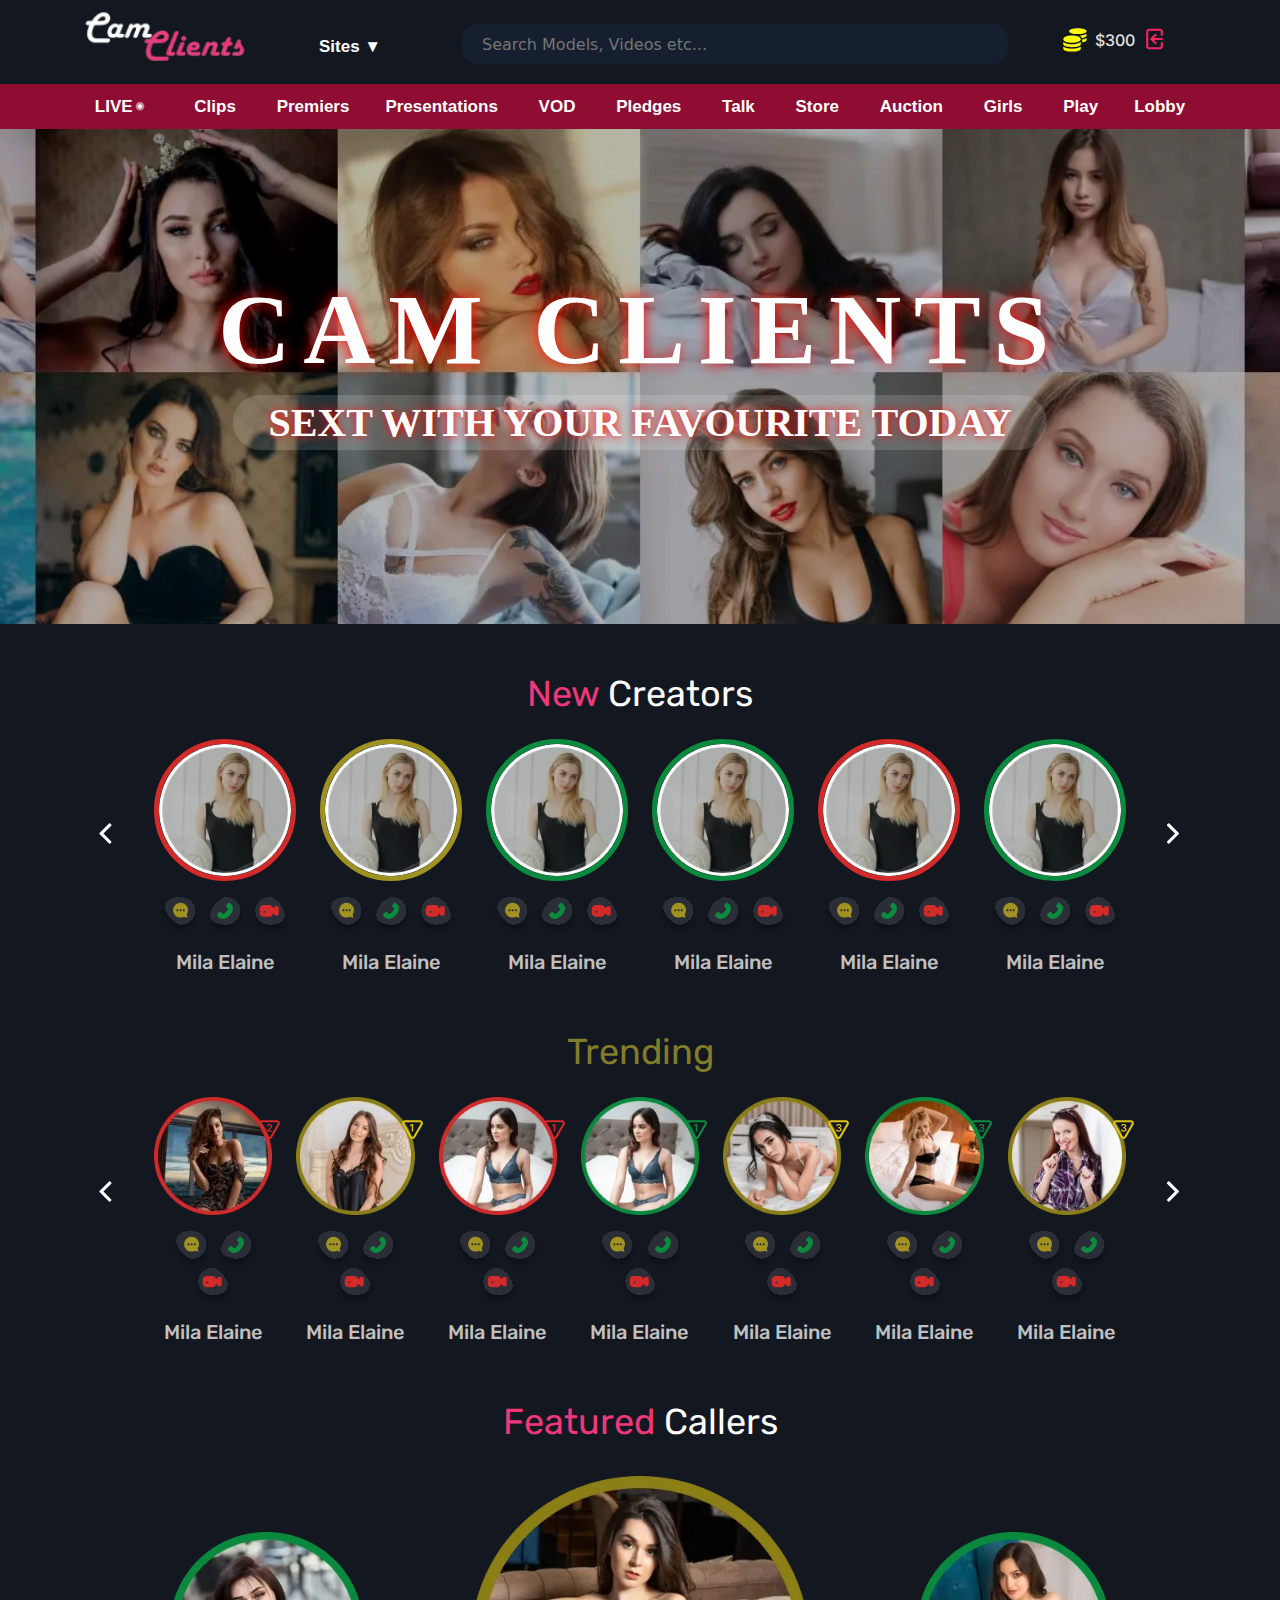
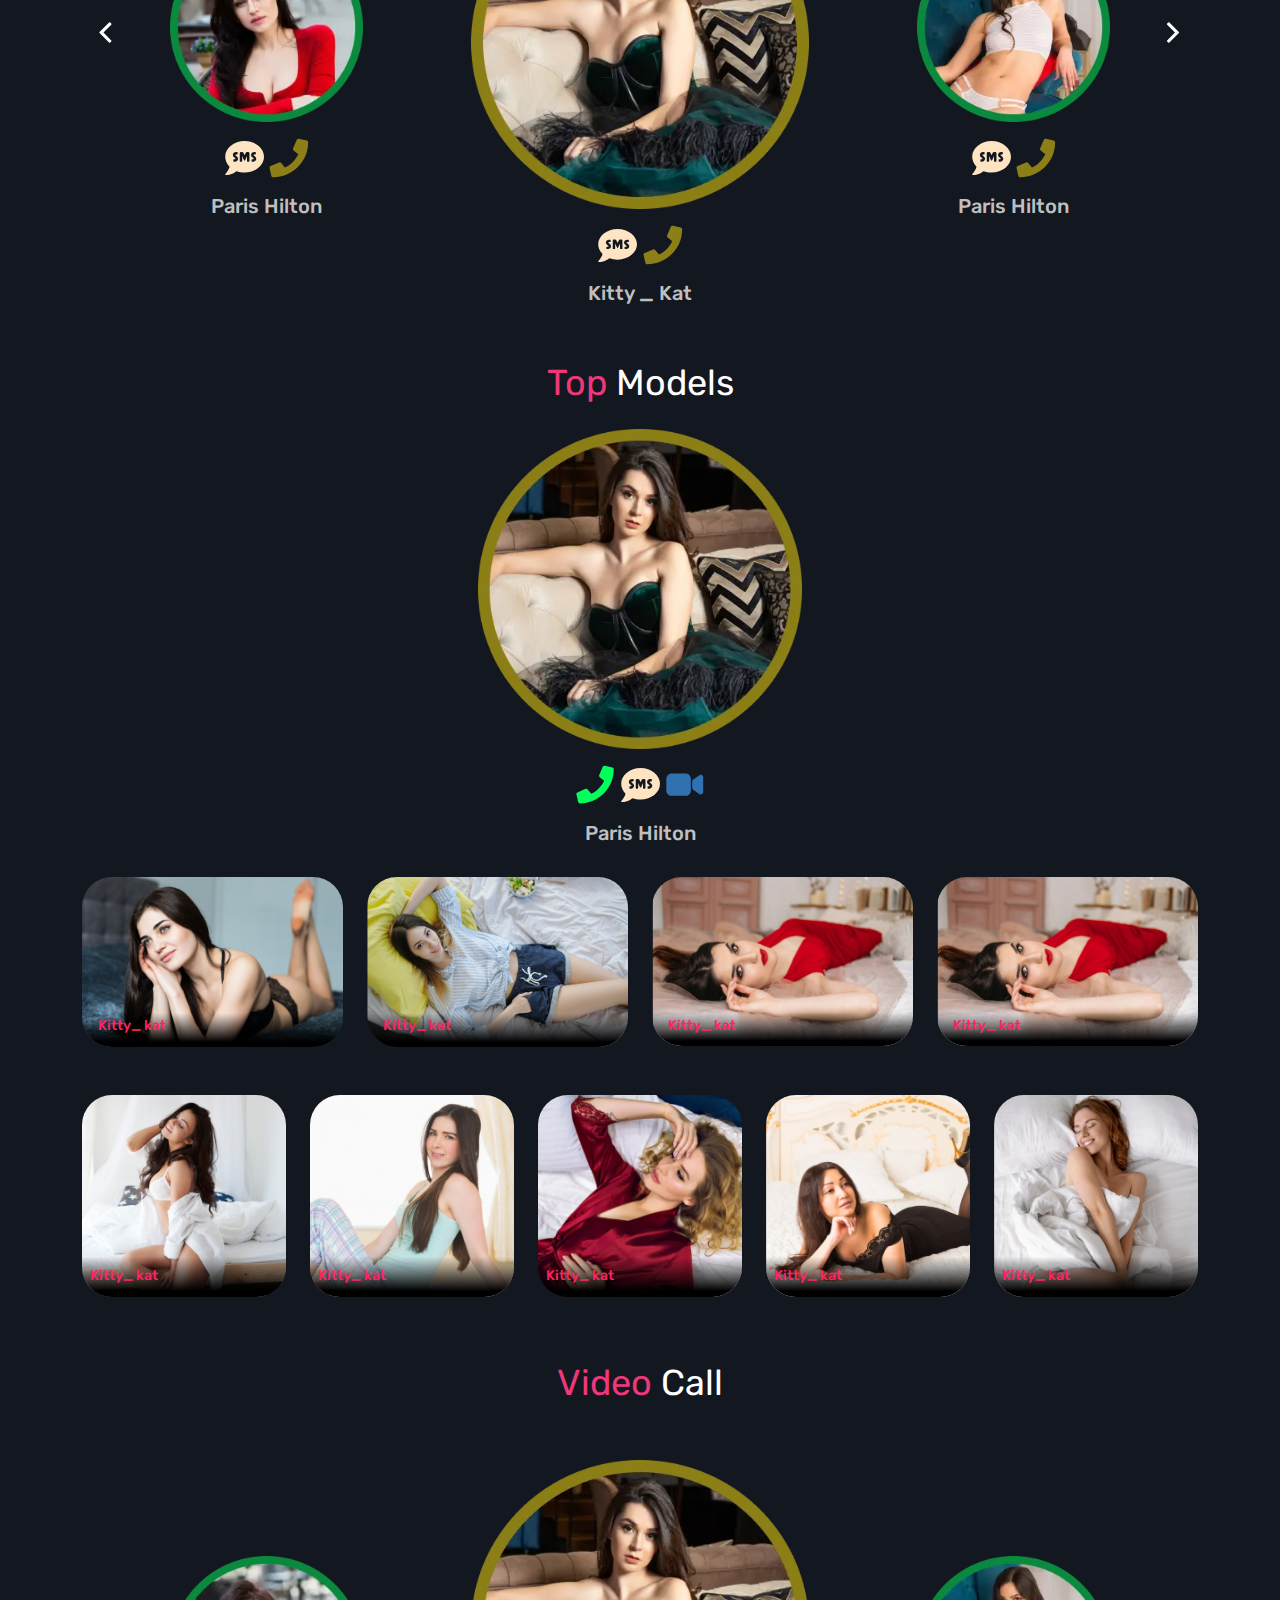
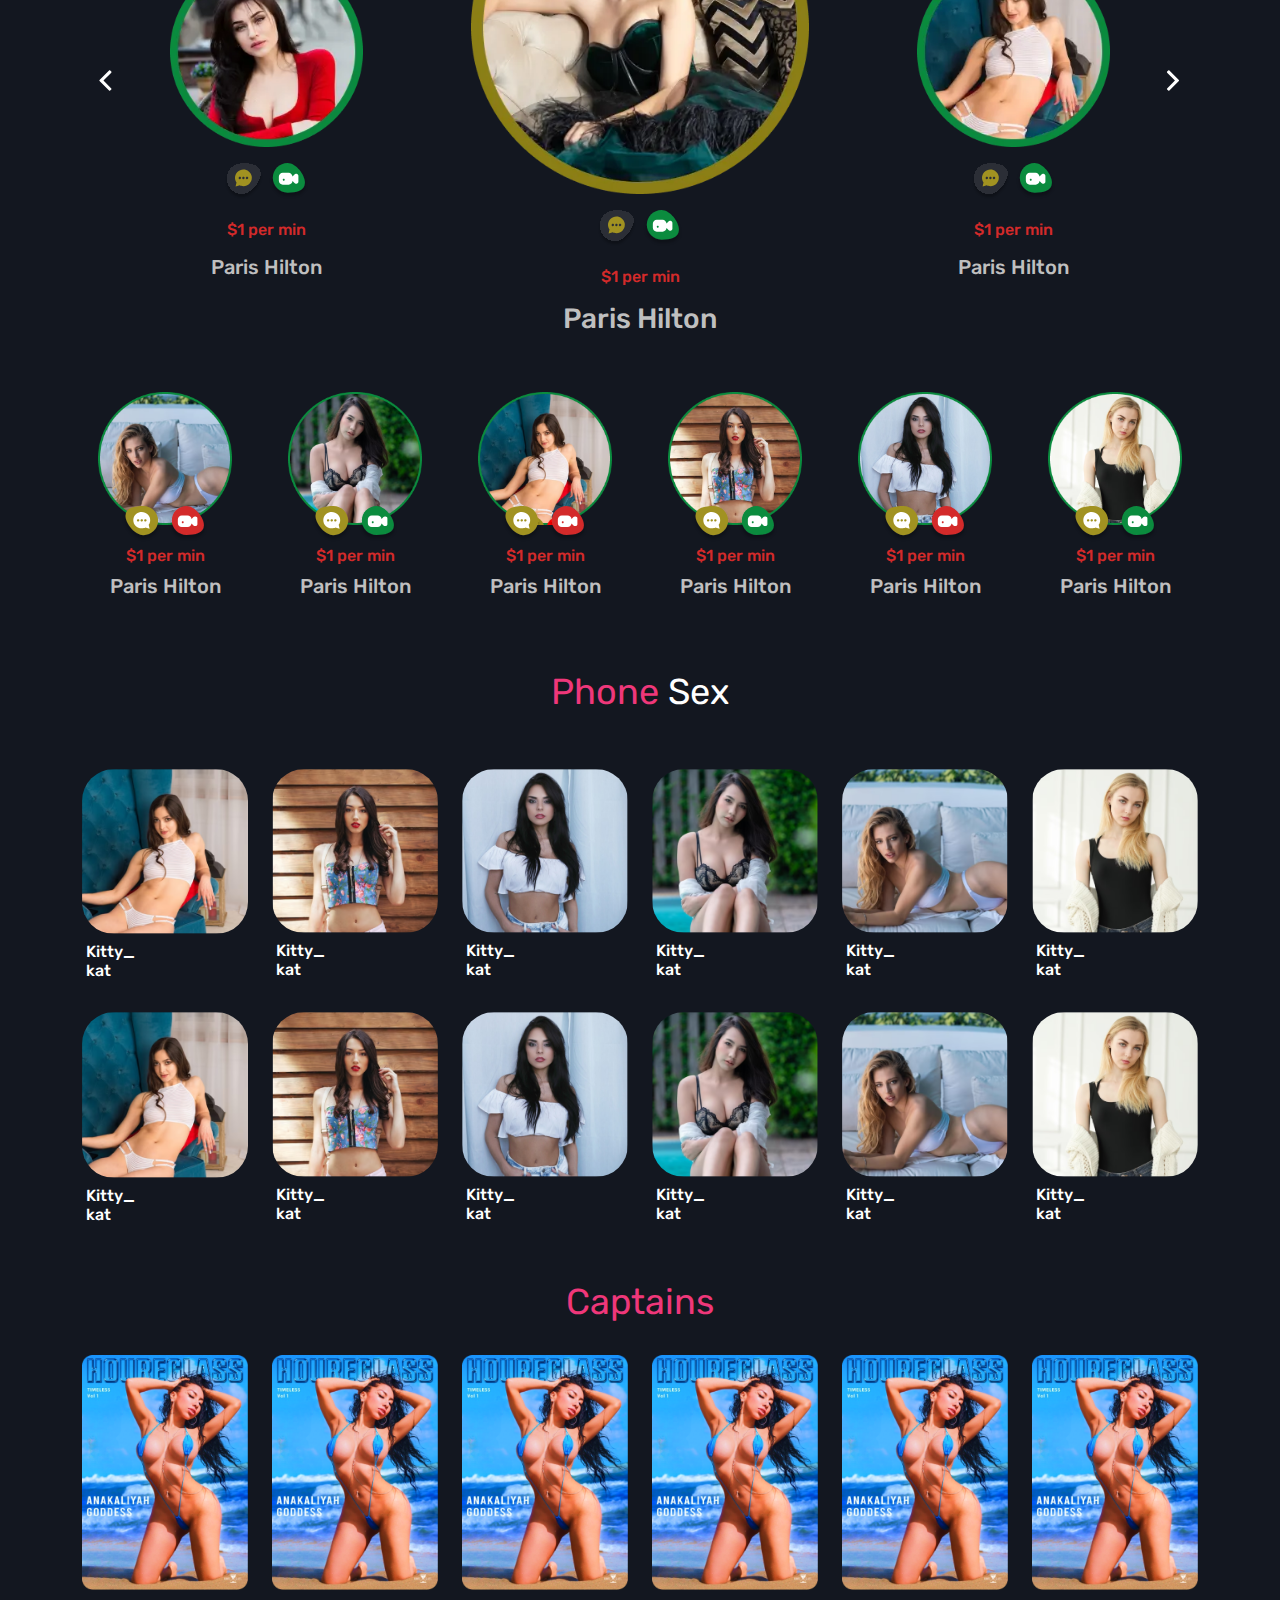
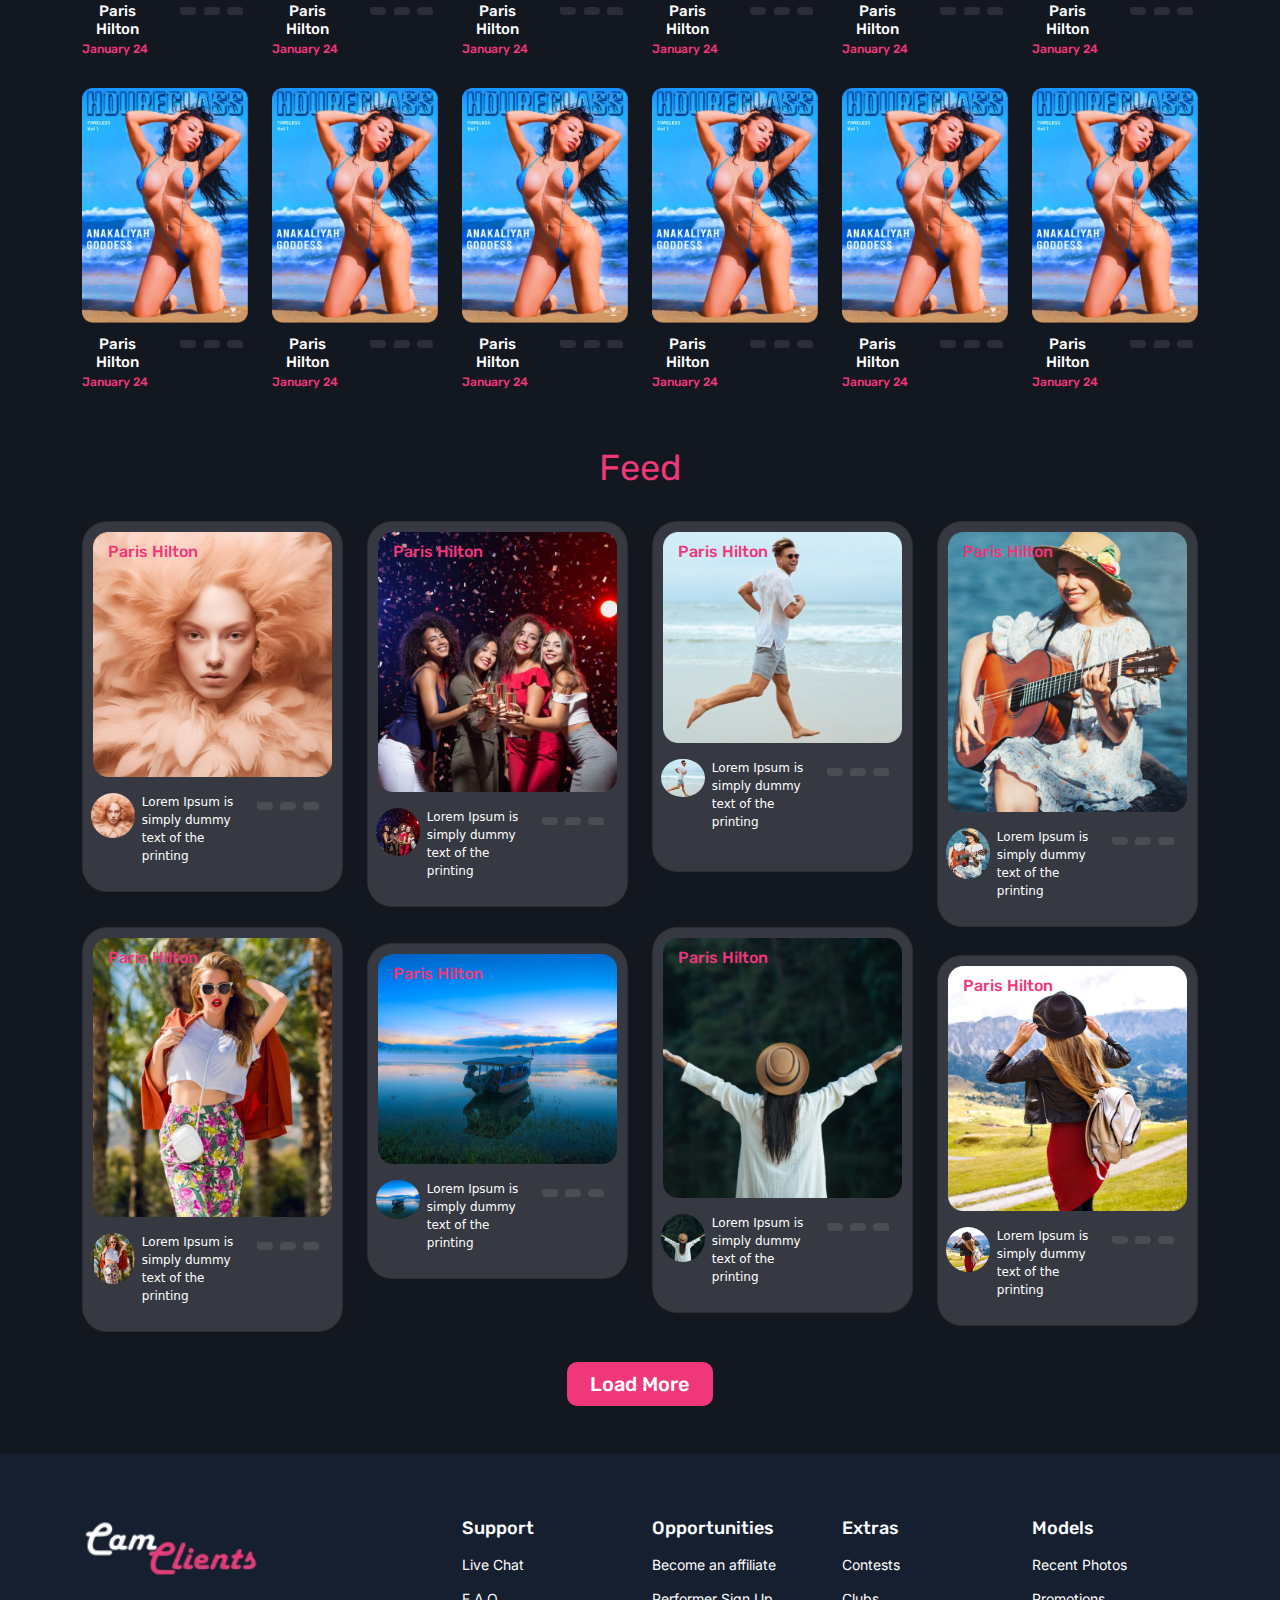
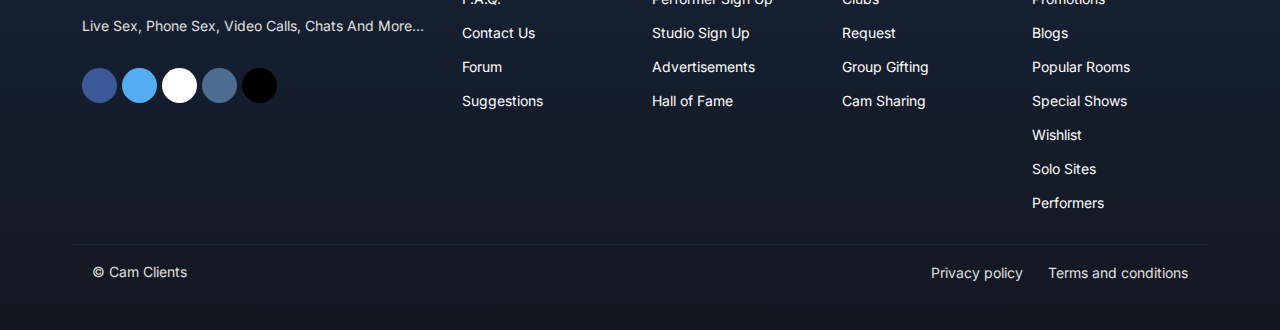
<file: index.html>
<!DOCTYPE html>
<html lang="en">
<head>
  <meta charset="UTF-8">
  <meta name="viewport" content="width=device-width, initial-scale=1.0">
  <link rel="stylesheet" href="https://cdnjs.cloudflare.com/ajax/libs/font-awesome/6.5.1/css/all.min.css" integrity="sha512-DTOQO9RWCH3ppGqcWaEA1BIZOC6xxalwEsw9c2QQeAIftl+Vegovlnee1c9QX4TctnWMn13TZye+giMm8e2LwA==" crossorigin="anonymous" referrerpolicy="no-referrer" />
  <link href="https://fonts.googleapis.com/css2?family=Inter:wght@100..900&family=Rubik:ital,wght@0,300..900;1,300..900&display=swap" rel="stylesheet">
  <link rel="stylesheet" href="css/bootstrap.min.css">
  <link rel="stylesheet" href="css/style.css">
  <title>Cam Clients</title>
</head>
<body>

  <section class="pyirates-topbar bgColor py-2">
    <div class="container">
      <div class="row">
        <div class="col-xl-2">
          <div class="logo">
            <a href="Comingsoon.html">
                <img src="./Images/pyirates logo.webp" alt="logo">
            </a>
          </div>
        </div>
        <div class="col-xl-2 pt-3">
          <div class="topbar-dropdown">
            <ul>
              <li><a style="padding-bottom: 0 !important;" href="#">Sites ▼</a>
                <ul>
                  <li><a href="#">Site 1</a></li>
                  <li><a href="#">Site 2</a></li>
                  <li><a href="#">Site 3</a></li>
                </ul>
              </li>
            </ul>
          </div>
        </div>
        <div class="col-xl-6 pt-3">
          <div class="topbar-search w-100">
            <form class="w-100">
              <input type="text" placeholder="Search Models, Videos etc...">
              <button type="submit"><i class="fas fa-search"></i></button>
            </form>
          </div>
        </div>
        <div class="col-xl-2 my-auto text-center">
          <div class="topbar-signin">
            <a href="#"><img src="./Icons/coin icon.svg" style="width: 25px;" alt="pyirates topbar coin"> $300 <img src="./Icons/login icon topbar.svg" style="width: 25px;" alt="pyirates topbar icon"></a>
          </div>
        </div>
      </div>
    </div>
  </section>

  <section class="main-navigation">
    <div class="container-fluid">
        <div class="row">
            <div class="col-xl-12">
                <nav class="navbar navbar-expand-lg  p-0">
                    <div class="container-fluid p-0 m-0">
                      <button class="navbar-toggler" type="button" data-bs-toggle="collapse" data-bs-target="#navbarNav" aria-controls="navbarNav" aria-expanded="false" aria-label="Toggle navigation">
                        <span class="navbar-toggler-icon"></span>
                      </button>
                      <div class="collapse navbar-collapse justify-content-center" id="navbarNav">
                        <ul class="navbar-nav">
                          <li class="nav-item">
                            <a class="nav-link nav-item-live" aria-current="page" href="#">LIVE<img src="./Icons/pyirates live icon.svg" alt="live icon"></a>
                          </li>
                          <li class="nav-item">
                            <a class="nav-link nav-item-clips" href="#"><i class="fa-solid fa-photo-film"></i>&nbsp;Clips</a>
                          </li>
                          <li class="nav-item">
                            <a class="nav-link nav-item-premiers" href="#"><i class="fa-solid fa-film"></i>&nbsp;Premiers</a>
                          </li>
                          <li class="nav-item">
                            <a class="nav-link" href="#">Presentations</a>
                          </li>
                          <li class="nav-item">
                            <a class="nav-link nav-item-vod" href="#"><i class="fa fa-video"></i>&nbsp;VOD</a>
                          </li>
                          <li class="nav-item">
                            <a class="nav-link nav-item-Pledges" href="#"><i class="fa-regular fa-hand"></i>&nbsp;Pledges</a>
                          </li>
                          <li class="nav-item">
                            <a class="nav-link nav-item-talk" href="index.html"> <i class="fa-solid fa-comments"></i>&nbsp;Talk</a>
                          </li>
                          <li class="nav-item">
                            <a class="nav-link nav-item-store" href="#"><i class="fa-solid fa-store"></i>&nbsp;Store</a>
                          </li>
                          <li class="nav-item">
                            <a class="nav-link nav-item-auction" href="#"><i class="fa-solid fa-gavel"></i>&nbsp;Auction</a>
                          </li>
                          <li class="nav-item">
                            <a class="nav-link nav-item-girls" href="#"><i class="fa-solid fa-fire"></i>&nbsp;Girls</a>
                          </li>
                          <li class="nav-item">
                            <a class="nav-link nav-item-play" href="#"><i class="fa-solid fa-gamepad"></i>&nbsp;Play</a>
                          </li>
                          <li class="nav-item">
                            <a class="nav-link" href="#">Lobby</a>
                          </li>
                        </ul>
                      </div>
                    </div>
                  </nav>
            </div>
        </div>
    </div>
</section>

<section class="pyirates-hero-section">
  <div class="container-fluid m-0 p-0">
    <div class="pyirates-hero-content">
      <div class="camclient-hero-text pb-4">
        <div class="row">
          <div class="col-xl-12 text-center">
            <h1>CAM CLIENTS</h1>
            <h2>SEXT WITH YOUR FAVOURITE TODAY</h2>
          </div>
        </div>
      </div>         
    </div>
  </div>
</section>

<section class="pyirates-new-creator bgColor py-5">
  <div class="container">
    <div class="row">
      <div class="col-xl-12">
        <h2 class="text-center sec-headings"><span style="color:#EF377A;">New</span> Creators</h2>
      </div>
    </div>
    <div class="carousel-buttons p-0 m-0">
      <button class="left-button"><img src="./Icons/caret-left.svg" alt="carousel item button"></button>
      <button class="right-button"><img src="./Icons/caret-right.svg" alt="carousel item button"></button>
    </div>
    <div class="pyirates-new-creator">
      <div class="row pt-2">
        <div class="col-xl-2 mt-2">
          <div class="creator-profile text-center">
            <a href="#"><img src="./Images/pyirates creator.webp" class="live-circle profile-image" alt="pyirates creator"></a>
            <a href="#"><img src="./Icons/text massege icon.svg" class="creators-icons mt-3" alt="Send Massege"></a>
            <a href="#"><img src="./Icons/audio call icon.svg" class="creators-icons mt-3" alt="audio call"></a>
            <a href="#"><img src="./Icons/video call icon.svg" class="creators-icons mt-3" alt="video call"></a>
            <a href="#"><h3 class="creators-name mt-3">Mila Elaine</h3></a>
          </div>
        </div>
        <div class="col-xl-2 mt-2">
          <div class="creator-profile text-center">
            <a href="#"><img src="./Images/pyirates creator.webp" class="booked-circle profile-image" alt="pyirates creator"></a>
            <a href="#"><img src="./Icons/text massege icon.svg" class="creators-icons mt-3" alt="Send Massege"></a>
            <a href="#"><img src="./Icons/audio call icon.svg" class="creators-icons mt-3" alt="audio call"></a>
            <a href="#"><img src="./Icons/video call icon.svg" class="creators-icons mt-3" alt="video call"></a>
            <a href="#"><h3 class="creators-name mt-3">Mila Elaine</h3></a>
          </div>
        </div>
        <div class="col-xl-2 mt-2">
          <div class="creator-profile text-center">
            <a href="#"><img src="./Images/pyirates creator.webp" class="active-circle profile-image" alt="pyirates creator"></a>
            <a href="#"><img src="./Icons/text massege icon.svg" class="creators-icons mt-3" alt="Send Massege"></a>
            <a href="#"><img src="./Icons/audio call icon.svg" class="creators-icons mt-3" alt="audio call"></a>
            <a href="#"><img src="./Icons/video call icon.svg" class="creators-icons mt-3" alt="video call"></a>
            <a href="#"><h3 class="creators-name mt-3">Mila Elaine</h3></a>
          </div>
        </div>
        <div class="col-xl-2 mt-2">
          <div class="creator-profile text-center">
            <a href="#"><img src="./Images/pyirates creator.webp" class="active-circle profile-image" alt="pyirates creator"></a>
            <a href="#"><img src="./Icons/text massege icon.svg" class="creators-icons mt-3" alt="Send Massege"></a>
            <a href="#"><img src="./Icons/audio call icon.svg" class="creators-icons mt-3" alt="audio call"></a>
            <a href="#"><img src="./Icons/video call icon.svg" class="creators-icons mt-3" alt="video call"></a>
            <a href="#"><h3 class="creators-name mt-3">Mila Elaine</h3></a>
          </div>
        </div>
        <div class="col-xl-2 mt-2">
          <div class="creator-profile text-center">
            <a href="#"><img src="./Images/pyirates creator.webp" class="live-circle profile-image" alt="pyirates creator"></a>
            <a href="#"><img src="./Icons/text massege icon.svg" class="creators-icons mt-3" alt="Send Massege"></a>
            <a href="#"><img src="./Icons/audio call icon.svg" class="creators-icons mt-3" alt="audio call"></a>
            <a href="#"><img src="./Icons/video call icon.svg" class="creators-icons mt-3" alt="video call"></a>
            <a href="#"><h3 class="creators-name mt-3">Mila Elaine</h3></a>
          </div>
        </div>
        <div class="col-xl-2 mt-2">
          <div class="creator-profile text-center">
            <a href="#"><img src="./Images/pyirates creator.webp" class="active-circle profile-image" alt="pyirates creator"></a>
            <a href="#"><img src="./Icons/text massege icon.svg" class="creators-icons mt-3" alt="Send Massege"></a>
            <a href="#"><img src="./Icons/audio call icon.svg" class="creators-icons mt-3" alt="audio call"></a>
            <a href="#"><img src="./Icons/video call icon.svg" class="creators-icons mt-3" alt="video call"></a>
            <a href="#"><h3 class="creators-name mt-3">Mila Elaine</h3></a>
          </div>
        </div>
      </div>
    </div>
  </div>
</section>

<section class="trending-creators bgColor pb-5">
  <div class="container">
    <div class="row">
      <div class="col-xl-12">
        <h2 class="text-center sec-headings" style="color: rgba(255, 239, 55, 0.48);">Trending</h2>
      </div>
    </div>
    <div class="carousel-buttons p-0 m-0">
      <button class="left-button"><img src="./Icons/caret-left.svg" alt="carousel item button"></button>
      <button class="right-button"><img src="./Icons/caret-right.svg" alt="carousel item button"></button>
    </div>
    <div class="row">
      <div class="col-xl">
        <div class="trending-creators text-center mt-3">
          <div class="trending-image">
            <a href="#"><img src="./Images/pyirates trending creator live.webp" class="creator-image" alt="pyirates creator"><img src="./Icons/live triangle 2.svg" class="status-icon" alt="Creator status"></a>
          </div>
          <div class="trending-creators-icons  mt-3">
            <a href="#"><img class="creators-icons" src="./Icons/text massege icon.svg" alt="Text messages"></a>
            <a href="#"><img class="creators-icons" src="./Icons/audio call icon.svg" alt="Audio call"></a>
            <a href="#"><img class="creators-icons" src="./Icons/video call icon.svg" alt="Video Call"></a>
          </div>
        </div>
        <a href="#"><h3 class="creators-name mt-3">Mila Elaine</h3></a>
      </div>
      <div class="col-xl">
        <div class="trending-creators text-center mt-3">
          <div class="trending-image">
            <a href="#"><img src="./Images/pyirates trending creators booked.webp" class="creator-image" alt="pyirates creator"><img src="./Icons/booked triangle 1.svg" class="status-icon" alt="Creator status"></a>
          </div>
          <div class="trending-creators-icons  mt-3">
            <a href="#"><img class="creators-icons" src="./Icons/text massege icon.svg" alt="Text messages"></a>
            <a href="#"><img class="creators-icons" src="./Icons/audio call icon.svg" alt="Audio call"></a>
            <a href="#"><img class="creators-icons" src="./Icons/video call icon.svg" alt="Video Call"></a>
          </div>
        </div>
        <a href="#"><h3 class="creators-name mt-3">Mila Elaine</h3></a>
      </div>
      <div class="col-xl">
        <div class="trending-creators text-center mt-3">
          <div class="trending-image">
            <a href="#"><img src="./Images/pyirates trending creators live.webp" class="creator-image" alt="pyirates creator"><img src="./Icons/live triangle 1.svg" class="status-icon" alt="Creator status"></a>
          </div>
          <div class="trending-creators-icons  mt-3">
            <a href="#"><img class="creators-icons" src="./Icons/text massege icon.svg" alt="Text messages"></a>
            <a href="#"><img class="creators-icons" src="./Icons/audio call icon.svg" alt="Audio call"></a>
            <a href="#"><img class="creators-icons" src="./Icons/video call icon.svg" alt="Video Call"></a>
          </div>
        </div>
        <a href="#"><h3 class="creators-name mt-3">Mila Elaine</h3></a>
      </div>
      <div class="col-xl">
        <div class="trending-creators text-center mt-3">
          <div class="trending-image">
            <a href="#"><img src="./Images/pyirates trending creator active.webp" class="creator-image" alt="pyirates creator"><img src="./Icons/active triangle 1.svg" class="status-icon" alt="Creator status"></a>
          </div>
          <div class="trending-creators-icons  mt-3">
            <a href="#"><img class="creators-icons" src="./Icons/text massege icon.svg" alt="Text messages"></a>
            <a href="#"><img class="creators-icons" src="./Icons/audio call icon.svg" alt="Audio call"></a>
            <a href="#"><img class="creators-icons" src="./Icons/video call icon.svg" alt="Video Call"></a>
          </div>
        </div>
        <a href="#"><h3 class="creators-name mt-3">Mila Elaine</h3></a>
      </div>
      <div class="col-xl">
        <div class="trending-creators text-center mt-3">
          <div class="trending-image">
            <a href="#"><img src="./Images/pyirates trending creator booked.webp" class="creator-image" alt="pyirates creator"><img src="./Icons/booked triangle 3.svg" class="status-icon" alt="Creator status"></a>
          </div>
          <div class="trending-creators-icons  mt-3">
            <a href="#"><img class="creators-icons" src="./Icons/text massege icon.svg" alt="Text messages"></a>
            <a href="#"><img class="creators-icons" src="./Icons/audio call icon.svg" alt="Audio call"></a>
            <a href="#"><img class="creators-icons" src="./Icons/video call icon.svg" alt="Video Call"></a>
          </div>
        </div>
        <a href="#"><h3 class="creators-name mt-3">Mila Elaine</h3></a>
      </div>
      <div class="col-xl">
        <div class="trending-creators text-center mt-3">
          <div class="trending-image">
            <a href="#"><img src="./Images/pyirates trending creators active.webp" class="creator-image" alt="pyirates creator"><img src="./Icons/active triangle 3.svg" class="status-icon" alt="Creator status"></a>
          </div>
          <div class="trending-creators-icons  mt-3">
            <a href="#"><img class="creators-icons" src="./Icons/text massege icon.svg" alt="Text messages"></a>
            <a href="#"><img class="creators-icons" src="./Icons/audio call icon.svg" alt="Audio call"></a>
            <a href="#"><img class="creators-icons" src="./Icons/video call icon.svg" alt="Video Call"></a>
          </div>
        </div>
        <a href="#"><h3 class="creators-name mt-3">Mila Elaine</h3></a>
      </div>
      <div class="col-xl">
        <div class="trending-creators text-center mt-3">
          <div class="trending-image">
            <a href="#"><img src="./Images/pyirates trending creator book.webp" class="creator-image" alt="pyirates creator"><img src="./Icons/booked triangle-3.svg" class="status-icon" alt="Creator status"></a>
          </div>
          <div class="trending-creators-icons  mt-3">
            <a href="#"><img class="creators-icons" src="./Icons/text massege icon.svg" alt="Text messages"></a>
            <a href="#"><img class="creators-icons" src="./Icons/audio call icon.svg" alt="Audio call"></a>
            <a href="#"><img class="creators-icons" src="./Icons/video call icon.svg" alt="Video Call"></a>
          </div>
        </div>
        <a href="#"><h3 class="creators-name mt-3">Mila Elaine</h3></a>
      </div>
    </div>
  </div>
</section>

<section class="featured-callers bgColor pb-5">
  <div class="container">
    <div class="row">
      <div class="col-xl-12">
        <h2 class="text-center sec-headings"><span style="color:#EF377A;">Featured</span> Callers</h2>
      </div>
    </div>
    <div class="carousel-buttons p-0 m-0">
      <button class="left-button"><img src="./Icons/caret-left.svg" alt="carousel item button"></button>
      <button class="right-button"><img src="./Icons/caret-right.svg" alt="carousel item button"></button>
    </div>
    <div class="row pt-4">
      <div class="col-xl-3">
        <div class="featured-callers-profile mt-5 pt-2 text-center">
          <a href="#"><img class="w-100 px-3 text-center" src="./Images/pyirates featured caller active.webp" alt="pyirates creator"></a>
          <a href="#"><img class="mt-3 pr-2 creators-icons" src="./Icons/featured sms icon.svg" alt="SMS icon"></a>
          <a href="#"><img class="mt-3 pl-2 creators-icons" src="./Icons/featured call icon.svg" alt="call icon"></a>
          <a href="#"><h3 class="creators-name mt-3">Paris Hilton</h3></a>
        </div>
      </div>
      <div class="col-xl-6 px-5">
        <div class="featured-callers-profile px-3 text-center">
          <a href="#"><img class="w-100 px-3 text-center" src="./Images/pyirates featured caller.webp" alt="pyirates creator"></a>
          <a href="#"><img class="mt-3 pr-2 creators-icons" src="./Icons/featured sms icon.svg" alt="SMS icon"></a>
          <a href="#"><img class="mt-3 pl-2 creators-icons" src="./Icons/featured call icon.svg" alt="call icon"></a>
          <a href="#"><h3 class="creators-name mt-3">Kitty _ Kat</h3></a>
        </div>
      </div>
      <div class="col-xl-3">
        <div class="featured-callers-profile mt-5 pt-2 text-center">
          <a href="#"><img class="w-100 px-3 text-center" src="./Images/pyirates featured active caller.webp" alt="pyirates creator"></a>
          <a href="#"><img class="mt-3 pr-2 creators-icons" src="./Icons/featured sms icon.svg" alt="SMS icon"></a>
          <a href="#"><img class="mt-3 pl-2 creators-icons" src="./Icons/featured call icon.svg" alt="call icon"></a>
          <a href="#"><h3 class="creators-name mt-3">Paris Hilton</h3></a>
        </div>
      </div>
    </div>
  </div>
</section>

<section class="top-models bgColor pb-5">
  <div class="container">
    <div class="row">
      <div class="col-xl-12">
        <h2 class="text-center sec-headings"><span style="color:#EF377A;">Top</span> Models</h2>
      </div>
    </div>
    <div class="row">
      <div class="col-xl-4"></div>
      <div class="col-xl-4">
        <div class="top-models-profile pt-3 text-center">
          <a href="#"><img class="w-100 px-3 text-center" src="./Images/pyirates featured caller.webp" alt="pyirates creator"></a>
          <a href="#"><img class="mt-3 pr-2 creators-icons" src="./Icons/top-model-audio-call.svg" alt="audio call icon"></a>
          <a href="#"><img class="mt-3 pl-2 creators-icons" src="./Icons/featured sms icon.svg" alt="sms icon"></a>
          <a href="#"><img class="mt-3 pl-2 creators-icons" src="./Icons/top-models-video-call.svg" alt="video call icon"></a>
          <a href="#"><h3 class="creators-name mt-3">Paris Hilton</h3></a>
        </div>
      </div>
      <div class="col-xl-4"></div>
    </div>
    <div class="row pt-4">
      <div class="col-xl-3">
        <div class="all-top-models">
          <a href="#"><img src="./Images/top-model-1.png" alt="pyirates creator"></a>
          <div class="top-models-content">
            <div class="row pb-1 px-3">
              <div class="col-6">
                <a href="#"><h3 class="top-model-username pt-1">Kitty_ kat</h3></a>
              </div>
              <div class="col-6 text-end">
                <a href="#"><span class="contact-icons yellow-icon"><i class="fa-solid fa-phone-flip"></i></span></a>
                <a href="#"><span class="contact-icons white-icon"><i class="fa-solid fa-comment-sms"></i></span></a>
                <a href="#"><span class="contact-icons"><i class="fa-solid fa-video"></i></span></a>
              </div>
            </div>
          </div>
        </div>
      </div>  
      <div class="col-xl-3">
        <div class="all-top-models">
          <a href="#"><img src="./Images/top-model-2.png" alt="pyirates creator"></a>
          <div class="top-models-content">
            <div class="row pb-1 px-3">
              <div class="col-6">
                <a href="#"><h3 class="top-model-username pt-1">Kitty_ kat</h3></a>
              </div>
              <div class="col-6 text-end">
                <a href="#"><span class="contact-icons yellow-icon"><i class="fa-solid fa-phone-flip"></i></span></a>
                <a href="#"><span class="contact-icons white-icon"><i class="fa-solid fa-comment-sms"></i></span></a>
                <a href="#"><span class="contact-icons"><i class="fa-solid fa-video"></i></span></a>
              </div>
            </div>
          </div>
        </div>
      </div>  
      <div class="col-xl-3">
        <div class="all-top-models">
          <a href="#"><img src="./Images/top-models-3.png" alt="pyirates creator"></a>
          <div class="top-models-content">
            <div class="row pb-1 px-3">
              <div class="col-6">
                <a href="#"><h3 class="top-model-username pt-1">Kitty_ kat</h3></a>
              </div>
              <div class="col-6 text-end">
                <a href="#"><span class="contact-icons yellow-icon"><i class="fa-solid fa-phone-flip"></i></span></a>
                <a href="#"><span class="contact-icons white-icon"><i class="fa-solid fa-comment-sms"></i></span></a>
                <a href="#"><span class="contact-icons"><i class="fa-solid fa-video"></i></span></a>
              </div>
            </div>
          </div>
        </div>
      </div>  
      <div class="col-xl-3">
        <div class="all-top-models">
          <a href="#"><img src="./Images/top-models-3.png" alt="pyirates creator"></a>
          <div class="top-models-content">
            <div class="row pb-1 px-3">
              <div class="col-6">
                <a href="#"><h3 class="top-model-username pt-1">Kitty_ kat</h3></a>
              </div>
              <div class="col-6 text-end">
                <a href="#"><span class="contact-icons yellow-icon"><i class="fa-solid fa-phone-flip"></i></span></a>
                <a href="#"><span class="contact-icons white-icon"><i class="fa-solid fa-comment-sms"></i></span></a>
                <a href="#"><span class="contact-icons"><i class="fa-solid fa-video"></i></span></a>
              </div>
            </div>
          </div>
        </div>
      </div>  
    </div>
    <div class="row mt-5">
      <div class="col-xl">
        <div class="all-top-models">
          <a href="#"><img src="./Images/top-models-5.png" alt="pyirates creator"></a>
          <div class="top-models-content">
            <div class="row pb-1 px-2">
              <div class="col-6">
                <a href="#"><h3 class="top-model-username pt-1">Kitty_ kat</h3></a>
              </div>
              <div class="col-6 text-end">
                <a href="#"><span class="contact-icons yellow-icon"><i class="fa-solid fa-phone-flip"></i></span></a>
                <a href="#"><span class="contact-icons white-icon"><i class="fa-solid fa-comment-sms"></i></span></a>
                <a href="#"><span class="contact-icons"><i class="fa-solid fa-video"></i></span></a>
              </div>
            </div>
          </div>
        </div>
      </div>
      <div class="col-xl">
        <div class="all-top-models">
          <a href="#"><img src="./Images/top-models-6.png" alt="pyirates creator"></a>
          <div class="top-models-content">
            <div class="row pb-1 px-2">
              <div class="col-6">
                <a href="#"><h3 class="top-model-username pt-1">Kitty_ kat</h3></a>
              </div>
              <div class="col-6 text-end">
                <a href="#"><span class="contact-icons yellow-icon"><i class="fa-solid fa-phone-flip"></i></span></a>
                <a href="#"><span class="contact-icons white-icon"><i class="fa-solid fa-comment-sms"></i></span></a>
                <a href="#"><span class="contact-icons"><i class="fa-solid fa-video"></i></span></a>
              </div>
            </div>
          </div>
        </div>
      </div>
      <div class="col-xl">
        <div class="all-top-models">
          <a href="#"><img src="./Images/top-models-7.png" alt="pyirates creator"></a>
          <div class="top-models-content">
            <div class="row pb-1 px-2">
              <div class="col-6">
                <a href="#"><h3 class="top-model-username pt-1">Kitty_ kat</h3></a>
              </div>
              <div class="col-6 text-end">
                <a href="#"><span class="contact-icons yellow-icon"><i class="fa-solid fa-phone-flip"></i></span></a>
                <a href="#"><span class="contact-icons white-icon"><i class="fa-solid fa-comment-sms"></i></span></a>
                <a href="#"><span class="contact-icons"><i class="fa-solid fa-video"></i></span></a>
              </div>
            </div>
          </div>
        </div>
      </div>
      <div class="col-xl">
        <div class="all-top-models">
          <a href="#"><img src="./Images/top-models-8.png" alt="pyirates creator"></a>
          <div class="top-models-content">
            <div class="row pb-1 px-2">
              <div class="col-6">
                <a href="#"><h3 class="top-model-username pt-1">Kitty_ kat</h3></a>
              </div>
              <div class="col-6 text-end">
                <a href="#"><span class="contact-icons yellow-icon"><i class="fa-solid fa-phone-flip"></i></span></a>
                <a href="#"><span class="contact-icons white-icon"><i class="fa-solid fa-comment-sms"></i></span></a>
                <a href="#"><span class="contact-icons"><i class="fa-solid fa-video"></i></span></a>
              </div>
            </div>
          </div>
        </div>
      </div>
      <div class="col-xl">
        <div class="all-top-models">
          <a href="#"><img src="./Images/top-models-9.png" alt="pyirates creator"></a>
          <div class="top-models-content">
            <div class="row pb-1 px-2">
              <div class="col-6">
                <a href="#"><h3 class="top-model-username pt-1">Kitty_ kat</h3></a>
              </div>
              <div class="col-6 text-end">
                <a href="#"><span class="contact-icons yellow-icon"><i class="fa-solid fa-phone-flip"></i></span></a>
                <a href="#"><span class="contact-icons white-icon"><i class="fa-solid fa-comment-sms"></i></span></a>
                <a href="#"><span class="contact-icons"><i class="fa-solid fa-video"></i></span></a>
              </div>
            </div>
          </div>
        </div>
      </div>
    </div>
  </div>
</section>
<section class="video-call py-3 bgColor">
  <div class="container">
    <div class="row">
      <div class="col-xl-12">
        <h2 class="text-center sec-headings pb-5"><span style="color:#EF377A;">Video</span> Call</h2>
      </div>
    </div>
    <div class="carousel-buttons p-0 m-0">
      <button class="left-button"><img src="./Icons/caret-left.svg" alt="carousel item button"></button>
      <button class="right-button"><img src="./Icons/caret-right.svg" alt="carousel item button"></button>
    </div>
    <div class="row">
      <div class="col-xl-3">
        <div class="featured-callers-profile mt-5 pt-5 text-center">
          <a href="#"><img class="w-100 px-3 text-center" src="./Images/pyirates featured caller active.webp" alt="pyirates creator"></a>
          <a href="#"><img class="mt-3 pr-2 creators-icons" src="./Icons/video-sms-icon.svg" alt="SMS icon"></a>
          <a href="#"><img class="mt-3 pl-2 creators-icons" src="./Icons/video-call-green.svg" alt="call icon"></a>
          <h4>$1 per min</h4>
          <a href="#"><h3 class="creators-name mt-3">Paris Hilton</h3></a>
        </div>
      </div>
      <div class="col-xl-6 px-5">
        <div class="featured-callers-profile px-3 text-center">
          <a href="#"><img class="w-100 px-3 text-center" src="./Images/pyirates featured caller.webp" alt="pyirates creator"></a>
          <a href="#"><img class="mt-3 pr-2 creators-icons" src="./Icons/video-sms-icon.svg" alt="SMS icon"></a>
          <a href="#"><img class="mt-3 pl-2 creators-icons" src="./Icons/video-call-green.svg" alt="call icon"></a>
          <h4>$1 per min</h4>
          <a href="#"><h3 class="creators-name fs-3 mt-3">Paris Hilton</h3></a>
        </div>
      </div>
      <div class="col-xl-3">
        <div class="featured-callers-profile mt-5 pt-5 text-center">
          <a href="#"><img class="w-100 px-3 text-center" src="./Images/pyirates featured active caller.webp" alt="pyirates creator"></a>
          <a href="#"><img class="mt-3 pr-2 creators-icons" src="./Icons/video-sms-icon.svg" alt="SMS icon"></a>
          <a href="#"><img class="mt-3 pl-2 creators-icons" src="./Icons/video-call-green.svg" alt="call icon"></a>
          <h4>$1 per min</h4>
          <a href="#"><h3 class="creators-name mt-3">Paris Hilton</h3></a>
        </div>
      </div>
    </div>
    <div class="row pt-5">
      <div class="col-xl-2">
        <div class="featured-callers-profile text-center">
          <a href="#"><img class="w-100 px-3 text-center" src="./Images/video-caller-1.png" alt="pyirates creator"></a>
          <div class="video-callers-icons">
            <a href="#"><img class="mt-3 pr-2 creators-icons" src="./Icons/video-sms-revers.svg" alt="SMS icon"></a>
            <a href="#"><img class="mt-3 pl-2 creators-icons" src="./Icons/video-call-red.svg" alt="call icon"></a>
          </div>
          <h4 class="m-1">$1 per min</h4>
          <a href="#"><h3 class="creators-name mt-2">Paris Hilton</h3></a>
        </div>
      </div>
      <div class="col-xl-2">
        <div class="featured-callers-profile text-center">
          <a href="#"><img class="w-100 px-3 text-center" src="./Images/video-caller-2.png" alt="pyirates creator"></a>
          <div class="video-callers-icons">
            <a href="#"><img class="mt-3 pr-2 creators-icons" src="./Icons/video-sms-revers.svg" alt="SMS icon"></a>
            <a href="#"><img class="mt-3 pl-2 creators-icons" src="./Icons/video-call-green.svg" alt="call icon"></a>
          </div>
          <h4 class="m-1">$1 per min</h4>
          <a href="#"><h3 class="creators-name mt-2">Paris Hilton</h3></a>
        </div>
      </div>
      <div class="col-xl-2">
        <div class="featured-callers-profile text-center">
          <a href="#"><img class="w-100 px-3 text-center" src="./Images/video-caller-3.png" alt="pyirates creator"></a>
          <div class="video-callers-icons">
            <a href="#"><img class="mt-3 pr-2 creators-icons" src="./Icons/video-sms-revers.svg" alt="SMS icon"></a>
            <a href="#"><img class="mt-3 pl-2 creators-icons" src="./Icons/video-call-red.svg" alt="call icon"></a>
          </div>
          <h4 class="m-1">$1 per min</h4>
          <a href="#"><h3 class="creators-name mt-2">Paris Hilton</h3></a>
        </div>
      </div>
      <div class="col-xl-2">
        <div class="featured-callers-profile text-center">
          <a href="#"><img class="w-100 px-3 text-center" src="./Images/video-caller-4.png" alt="pyirates creator"></a>
          <div class="video-callers-icons">
            <a href="#"><img class="mt-3 pr-2 creators-icons" src="./Icons/video-sms-revers.svg" alt="SMS icon"></a>
            <a href="#"><img class="mt-3 pl-2 creators-icons" src="./Icons/video-call-green.svg" alt="call icon"></a>
          </div>
          <h4 class="m-1">$1 per min</h4>
          <a href="#"><h3 class="creators-name mt-2">Paris Hilton</h3></a>
        </div>
      </div>
      <div class="col-xl-2">
        <div class="featured-callers-profile text-center">
          <a href="#"><img class="w-100 px-3 text-center" src="./Images/video-caller-5.png" alt="pyirates creator"></a>
          <div class="video-callers-icons">
            <a href="#"><img class="mt-3 pr-2 creators-icons" src="./Icons/video-sms-revers.svg" alt="SMS icon"></a>
            <a href="#"><img class="mt-3 pl-2 creators-icons" src="./Icons/video-call-red.svg" alt="call icon"></a>
          </div>
          <h4 class="m-1">$1 per min</h4>
          <a href="#"><h3 class="creators-name mt-2">Paris Hilton</h3></a>
        </div>
      </div>
      <div class="col-xl-2">
        <div class="featured-callers-profile text-center">
          <a href="#"><img class="w-100 px-3 text-center" src="./Images/video-caller-6.png" alt="pyirates creator"></a>
          <div class="video-callers-icons">
            <a href="#"><img class="mt-3 pr-2 creators-icons" src="./Icons/video-sms-revers.svg" alt="SMS icon"></a>
            <a href="#"><img class="mt-3 pl-2 creators-icons" src="./Icons/video-call-green.svg" alt="call icon"></a>
          </div>
          <h4 class="m-1">$1 per min</h4>
          <a href="#"><h3 class="creators-name mt-2">Paris Hilton</h3></a>
        </div>
      </div>
    </div>
  </div>
</section>

<section class="phone-sex py-5 bgColor">
  <div class="container">
    <div class="row">
      <div class="col-xl-12">
        <h2 class="text-center sec-headings pb-5"><span style="color:#EF377A;">Phone</span> Sex</h2>
      </div>
    </div>
    <div class="row">
      <div class="col-xl-2">
        <div class="phone-sex-caller">
          <a href="#"><img class="rounded-5" src="./Images/phone-sex-caller-1.png" alt="pyirates creator"></a>
          <div class="row pt-1 px-1">
            <div class="col-6">
              <a href="#"><h6 class="text-white pl-2 pt-1">Kitty_ kat</h6></a>
            </div>
            <div class="col-6 px-0">
              <a href="#"><span class="contact-icons green-icon"><i class="fa-solid fa-phone-flip"></i></span></a>
                <a href="#"><span class="contact-icons white-icon"><i class="fa-solid fa-comment-sms"></i></span></a>
                <a href="#"><span class="contact-icons"><i class="fa-solid fa-video"></i></span></a>
            </div>
          </div>
        </div>
      </div>
      <div class="col-xl-2">
        <div class="phone-sex-caller">
          <a href="#"><img class="rounded-5" src="./Images/phone-sex-caller-2.png" alt="pyirates creator"></a>
          <div class="row pt-1 px-1">
            <div class="col-6">
              <a href="#"><h6 class="text-white pl-2 pt-1">Kitty_ kat</h6></a>
            </div>
            <div class="col-6 px-0">
              <a href="#"><span class="contact-icons green-icon"><i class="fa-solid fa-phone-flip"></i></span></a>
                <a href="#"><span class="contact-icons white-icon"><i class="fa-solid fa-comment-sms"></i></span></a>
                <a href="#"><span class="contact-icons"><i class="fa-solid fa-video"></i></span></a>
            </div>
          </div>
        </div>
      </div>
      <div class="col-xl-2">
        <div class="phone-sex-caller">
          <a href="#"><img class="rounded-5" src="./Images/phone-sex-caller-3.png" alt="pyirates creator"></a>
          <div class="row pt-1 px-1">
            <div class="col-6">
              <a href="#"><h6 class="text-white pl-2 pt-1">Kitty_ kat</h6></a>
            </div>
            <div class="col-6 px-0">
              <a href="#"><span class="contact-icons green-icon"><i class="fa-solid fa-phone-flip"></i></span></a>
                <a href="#"><span class="contact-icons white-icon"><i class="fa-solid fa-comment-sms"></i></span></a>
                <a href="#"><span class="contact-icons"><i class="fa-solid fa-video"></i></span></a>
            </div>
          </div>
        </div>
      </div>
      <div class="col-xl-2">
        <div class="phone-sex-caller">
          <a href="#"><img class="rounded-5" src="./Images/phone-sex-caller-4.png" alt="pyirates creator"></a>
          <div class="row pt-1 px-1">
            <div class="col-6">
              <a href="#"><h6 class="text-white pl-2 pt-1">Kitty_ kat</h6></a>
            </div>
            <div class="col-6 px-0">
              <a href="#"><span class="contact-icons yellow-icon"><i class="fa-solid fa-phone-flip"></i></span></a>
                <a href="#"><span class="contact-icons white-icon"><i class="fa-solid fa-comment-sms"></i></span></a>
                <a href="#"><span class="contact-icons"><i class="fa-solid fa-video"></i></span></a>
            </div>
          </div>
        </div>
      </div>
      <div class="col-xl-2">
        <div class="phone-sex-caller">
          <a href="#"><img class="rounded-5" src="./Images/phone-sex-caller-5.png" alt="pyirates creator"></a>
          <div class="row pt-1 px-1">
            <div class="col-6">
              <a href="#"><h6 class="text-white pl-2 pt-1">Kitty_ kat</h6></a>
            </div>
            <div class="col-6 px-0">
              <a href="#"><span class="contact-icons green-icon"><i class="fa-solid fa-phone-flip"></i></span></a>
                <a href="#"><span class="contact-icons white-icon"><i class="fa-solid fa-comment-sms"></i></span></a>
                <a href="#"><span class="contact-icons"><i class="fa-solid fa-video"></i></span></a>
            </div>
          </div>
        </div>
      </div>
      <div class="col-xl-2">
        <div class="phone-sex-caller">
          <a href="#"><img class="rounded-5" src="./Images/phone-sex-caller-6.png" alt="pyirates creator"></a>
          <div class="row pt-1 px-1">
            <div class="col-6">
              <a href="#"><h6 class="text-white pl-2 pt-1">Kitty_ kat</h6></a>
            </div>
            <div class="col-6 px-0">
              <a href="#"><span class="contact-icons green-icon"><i class="fa-solid fa-phone-flip"></i></span></a>
                <a href="#"><span class="contact-icons white-icon"><i class="fa-solid fa-comment-sms"></i></span></a>
                <a href="#"><span class="contact-icons"><i class="fa-solid fa-video"></i></span></a>
            </div>
          </div>
        </div>
      </div>
    </div>
    <div class="row pt-4">
      <div class="col-xl-2">
        <div class="phone-sex-caller">
          <a href="#"><img class="rounded-5" src="./Images/phone-sex-caller-1.png" alt="pyirates creator"></a>
          <div class="row pt-1 px-1">
            <div class="col-6">
              <a href="#"><h6 class="text-white pl-2 pt-1">Kitty_ kat</h6></a>
            </div>
            <div class="col-6 px-0">
              <a href="#"><span class="contact-icons green-icon"><i class="fa-solid fa-phone-flip"></i></span></a>
                <a href="#"><span class="contact-icons white-icon"><i class="fa-solid fa-comment-sms"></i></span></a>
                <a href="#"><span class="contact-icons"><i class="fa-solid fa-video"></i></span></a>
            </div>
          </div>
        </div>
      </div>
      <div class="col-xl-2">
        <div class="phone-sex-caller">
          <a href="#"><img class="rounded-5" src="./Images/phone-sex-caller-2.png" alt="pyirates creator"></a>
          <div class="row pt-1 px-1">
            <div class="col-6">
              <a href="#"><h6 class="text-white pl-2 pt-1">Kitty_ kat</h6></a>
            </div>
            <div class="col-6 px-0">
              <a href="#"><span class="contact-icons green-icon"><i class="fa-solid fa-phone-flip"></i></span></a>
                <a href="#"><span class="contact-icons white-icon"><i class="fa-solid fa-comment-sms"></i></span></a>
                <a href="#"><span class="contact-icons"><i class="fa-solid fa-video"></i></span></a>
            </div>
          </div>
        </div>
      </div>
      <div class="col-xl-2">
        <div class="phone-sex-caller">
          <a href="#"><img class="rounded-5" src="./Images/phone-sex-caller-3.png" alt="pyirates creator"></a>
          <div class="row pt-1 px-1">
            <div class="col-6">
              <a href="#"><h6 class="text-white pl-2 pt-1">Kitty_ kat</h6></a>
            </div>
            <div class="col-6 px-0">
              <a href="#"><span class="contact-icons green-icon"><i class="fa-solid fa-phone-flip"></i></span></a>
                <a href="#"><span class="contact-icons white-icon"><i class="fa-solid fa-comment-sms"></i></span></a>
                <a href="#"><span class="contact-icons"><i class="fa-solid fa-video"></i></span></a>
            </div>
          </div>
        </div>
      </div>
      <div class="col-xl-2">
        <div class="phone-sex-caller">
          <a href="#"><img class="rounded-5" src="./Images/phone-sex-caller-4.png" alt="pyirates creator"></a>
          <div class="row pt-1 px-1">
            <div class="col-6">
              <a href="#"><h6 class="text-white pl-2 pt-1">Kitty_ kat</h6></a>
            </div>
            <div class="col-6 px-0">
              <a href="#"><span class="contact-icons green-icon"><i class="fa-solid fa-phone-flip"></i></span></a>
                <a href="#"><span class="contact-icons white-icon"><i class="fa-solid fa-comment-sms"></i></span></a>
                <a href="#"><span class="contact-icons"><i class="fa-solid fa-video"></i></span></a>
            </div>
          </div>
        </div>
      </div>
      <div class="col-xl-2">
        <div class="phone-sex-caller">
          <a href="#"><img class="rounded-5" src="./Images/phone-sex-caller-5.png" alt="pyirates creator"></a>
          <div class="row pt-1 px-1">
            <div class="col-6">
              <a href="#"><h6 class="text-white pl-2 pt-1">Kitty_ kat</h6></a>
            </div>
            <div class="col-6 px-0">
              <a href="#"><span class="contact-icons green-icon"><i class="fa-solid fa-phone-flip"></i></span></a>
                <a href="#"><span class="contact-icons white-icon"><i class="fa-solid fa-comment-sms"></i></span></a>
                <a href="#"><span class="contact-icons"><i class="fa-solid fa-video"></i></span></a>
            </div>
          </div>
        </div>
      </div>
      <div class="col-xl-2">
        <div class="phone-sex-caller">
          <a href="#"><img class="rounded-5" src="./Images/phone-sex-caller-6.png" alt="pyirates creator"></a>
          <div class="row pt-1 px-1">
            <div class="col-6">
              <a href="#"><h6 class="text-white pl-2 pt-1">Kitty_ kat</h6></a>
            </div>
            <div class="col-6 px-0">
              <a href="#"><span class="contact-icons green-icon"><i class="fa-solid fa-phone-flip"></i></span></a>
                <a href="#"><span class="contact-icons white-icon"><i class="fa-solid fa-comment-sms"></i></span></a>
                <a href="#"><span class="contact-icons"><i class="fa-solid fa-video"></i></span></a>
            </div>
          </div>
        </div>
      </div>
    </div>
  </div>
</section>

<section class="pyirates-captains bgColor pb-5">
  <div class="container">
    <div class="row">
      <div class="col-xl-12">
        <div class="pyirates-captains-title">
          <h2 style="color:#EF377A;" class="sec-headings text-center">Captains</h2>
        </div>
      </div>
    </div>
    <div class="row pt-4">
      <div class="col-xl-2">
        <div class="captains-profile">
          <div class="captains-images">
            <a href="#"><img src="./Images/Captain image.png" alt="pyirates captains image"></a>
          </div>
          <div class="captains-details">
            <div class="row pt-2">
              <div class="col-6">
                <a href="#"><h3 class="creators-name mb-1 pt-1">Paris Hilton</h3></a>
                <a href="#"><h6>January 24</h6></a>
              </div>
              <div class="col-6 p-0 text-center">
                <a href="#"><span class="contact-icons white-icon"><i class="fa-solid fa-comment-dots"></i></span></a>
                <a href="#"><span class="contact-icons green-icon"><i class="fa-solid fa-phone-flip"></i></span></a>
                <a href="#"><span class="contact-icons video-icon"><i class="fa-solid fa-video"></i></span></a>
              </div>
            </div>
          </div>
        </div>
      </div>
      <div class="col-xl-2">
        <div class="captains-profile">
          <div class="captains-images">
            <a href="#"><img src="./Images/Captain image.png" alt="pyirates captains image"></a>
          </div>
          <div class="captains-details">
            <div class="row pt-2">
              <div class="col-6">
                <a href="#"><h3 class="creators-name mb-1 pt-1">Paris Hilton</h3></a>
                <a href="#"><h6>January 24</h6></a>
              </div>
              <div class="col-6 p-0 text-center">
                <a href="#"><span class="contact-icons white-icon"><i class="fa-solid fa-comment-dots"></i></span></a>
                <a href="#"><span class="contact-icons green-icon"><i class="fa-solid fa-phone-flip"></i></span></a>
                <a href="#"><span class="contact-icons video-icon"><i class="fa-solid fa-video"></i></span></a>
              </div>
            </div>
          </div>
        </div>
      </div>
      <div class="col-xl-2">
        <div class="captains-profile">
          <div class="captains-images">
            <a href="#"><img src="./Images/Captain image.png" alt="pyirates captains image"></a>
          </div>
          <div class="captains-details">
            <div class="row pt-2">
              <div class="col-6">
                <a href="#"><h3 class="creators-name mb-1 pt-1">Paris Hilton</h3></a>
                <a href="#"><h6>January 24</h6></a>
              </div>
              <div class="col-6 p-0 text-center">
                <a href="#"><span class="contact-icons white-icon"><i class="fa-solid fa-comment-dots"></i></span></a>
                <a href="#"><span class="contact-icons green-icon"><i class="fa-solid fa-phone-flip"></i></span></a>
                <a href="#"><span class="contact-icons video-icon"><i class="fa-solid fa-video"></i></span></a>
              </div>
            </div>
          </div>
        </div>
      </div>
      <div class="col-xl-2">
        <div class="captains-profile">
          <div class="captains-images">
            <a href="#"><img src="./Images/Captain image.png" alt="pyirates captains image"></a>
          </div>
          <div class="captains-details">
            <div class="row pt-2">
              <div class="col-6">
                <a href="#"><h3 class="creators-name mb-1 pt-1">Paris Hilton</h3></a>
                <a href="#"><h6>January 24</h6></a>
              </div>
              <div class="col-6 p-0 text-center">
                <a href="#"><span class="contact-icons white-icon"><i class="fa-solid fa-comment-dots"></i></span></a>
                <a href="#"><span class="contact-icons green-icon"><i class="fa-solid fa-phone-flip"></i></span></a>
                <a href="#"><span class="contact-icons video-icon"><i class="fa-solid fa-video"></i></span></a>
              </div>
            </div>
          </div>
        </div>
      </div>
      <div class="col-xl-2">
        <div class="captains-profile">
          <div class="captains-images">
            <a href="#"><img src="./Images/Captain image.png" alt="pyirates captains image"></a>
          </div>
          <div class="captains-details">
            <div class="row pt-2">
              <div class="col-6">
                <a href="#"><h3 class="creators-name mb-1 pt-1">Paris Hilton</h3></a>
                <a href="#"><h6>January 24</h6></a>
              </div>
              <div class="col-6 p-0 text-center">
                <a href="#"><span class="contact-icons white-icon"><i class="fa-solid fa-comment-dots"></i></span></a>
                <a href="#"><span class="contact-icons green-icon"><i class="fa-solid fa-phone-flip"></i></span></a>
                <a href="#"><span class="contact-icons video-icon"><i class="fa-solid fa-video"></i></span></a>
              </div>
            </div>
          </div>
        </div>
      </div>
      <div class="col-xl-2">
        <div class="captains-profile">
          <div class="captains-images">
            <a href="#"><img src="./Images/Captain image.png" alt="pyirates captains image"></a>
          </div>
          <div class="captains-details">
            <div class="row pt-2">
              <div class="col-6">
                <a href="#"><h3 class="creators-name mb-1 pt-1">Paris Hilton</h3></a>
                <a href="#"><h6>January 24</h6></a>
              </div>
              <div class="col-6 p-0 text-center">
                <a href="#"><span class="contact-icons white-icon"><i class="fa-solid fa-comment-dots"></i></span></a>
                <a href="#"><span class="contact-icons green-icon"><i class="fa-solid fa-phone-flip"></i></span></a>
                <a href="#"><span class="contact-icons video-icon"><i class="fa-solid fa-video"></i></span></a>
              </div>
            </div>
          </div>
        </div>
      </div>
    </div>
    <div class="row pt-4">
      <div class="col-xl-2">
        <div class="captains-profile">
          <div class="captains-images">
            <a href="#"><img src="./Images/Captain image.png" alt="pyirates captains image"></a>
          </div>
          <div class="captains-details">
            <div class="row pt-2">
              <div class="col-6">
                <a href="#"><h3 class="creators-name mb-1 pt-1">Paris Hilton</h3></a>
                <a href="#"><h6>January 24</h6></a>
              </div>
              <div class="col-6 p-0 text-center">
                <a href="#"><span class="contact-icons white-icon"><i class="fa-solid fa-comment-dots"></i></span></a>
                <a href="#"><span class="contact-icons green-icon"><i class="fa-solid fa-phone-flip"></i></span></a>
                <a href="#"><span class="contact-icons video-icon"><i class="fa-solid fa-video"></i></span></a>
              </div>
            </div>
          </div>
        </div>
      </div>
      <div class="col-xl-2">
        <div class="captains-profile">
          <div class="captains-images">
            <a href="#"><img src="./Images/Captain image.png" alt="pyirates captains image"></a>
          </div>
          <div class="captains-details">
            <div class="row pt-2">
              <div class="col-6">
                <a href="#"><h3 class="creators-name mb-1 pt-1">Paris Hilton</h3></a>
                <a href="#"><h6>January 24</h6></a>
              </div>
              <div class="col-6 p-0 text-center">
                <a href="#"><span class="contact-icons white-icon"><i class="fa-solid fa-comment-dots"></i></span></a>
                <a href="#"><span class="contact-icons green-icon"><i class="fa-solid fa-phone-flip"></i></span></a>
                <a href="#"><span class="contact-icons video-icon"><i class="fa-solid fa-video"></i></span></a>
              </div>
            </div>
          </div>
        </div>
      </div>
      <div class="col-xl-2">
        <div class="captains-profile">
          <div class="captains-images">
            <a href="#"><img src="./Images/Captain image.png" alt="pyirates captains image"></a>
          </div>
          <div class="captains-details">
            <div class="row pt-2">
              <div class="col-6">
                <a href="#"><h3 class="creators-name mb-1 pt-1">Paris Hilton</h3></a>
                <a href="#"><h6>January 24</h6></a>
              </div>
              <div class="col-6 p-0 text-center">
                <a href="#"><span class="contact-icons white-icon"><i class="fa-solid fa-comment-dots"></i></span></a>
                <a href="#"><span class="contact-icons green-icon"><i class="fa-solid fa-phone-flip"></i></span></a>
                <a href="#"><span class="contact-icons video-icon"><i class="fa-solid fa-video"></i></span></a>
              </div>
            </div>
          </div>
        </div>
      </div>
      <div class="col-xl-2">
        <div class="captains-profile">
          <div class="captains-images">
            <a href="#"><img src="./Images/Captain image.png" alt="pyirates captains image"></a>
          </div>
          <div class="captains-details">
            <div class="row pt-2">
              <div class="col-6">
                <a href="#"><h3 class="creators-name mb-1 pt-1">Paris Hilton</h3></a>
                <a href="#"><h6>January 24</h6></a>
              </div>
              <div class="col-6 p-0 text-center">
                <a href="#"><span class="contact-icons white-icon"><i class="fa-solid fa-comment-dots"></i></span></a>
                <a href="#"><span class="contact-icons green-icon"><i class="fa-solid fa-phone-flip"></i></span></a>
                <a href="#"><span class="contact-icons video-icon"><i class="fa-solid fa-video"></i></span></a>
              </div>
            </div>
          </div>
        </div>
      </div>
      <div class="col-xl-2">
        <div class="captains-profile">
          <div class="captains-images">
            <a href="#"><img src="./Images/Captain image.png" alt="pyirates captains image"></a>
          </div>
          <div class="captains-details">
            <div class="row pt-2">
              <div class="col-6">
                <a href="#"><h3 class="creators-name mb-1 pt-1">Paris Hilton</h3></a>
                <a href="#"><h6>January 24</h6></a>
              </div>
              <div class="col-6 p-0 text-center">
                <a href="#"><span class="contact-icons white-icon"><i class="fa-solid fa-comment-dots"></i></span></a>
                <a href="#"><span class="contact-icons green-icon"><i class="fa-solid fa-phone-flip"></i></span></a>
                <a href="#"><span class="contact-icons video-icon"><i class="fa-solid fa-video"></i></span></a>
              </div>
            </div>
          </div>
        </div>
      </div>
      <div class="col-xl-2">
        <div class="captains-profile">
          <div class="captains-images">
            <a href="#"><img src="./Images/Captain image.png" alt="pyirates captains image"></a>
          </div>
          <div class="captains-details">
            <div class="row pt-2">
              <div class="col-6">
                <a href="#"><h3 class="creators-name mb-1 pt-1">Paris Hilton</h3></a>
                <a href="#"><h6>January 24</h6></a>
              </div>
              <div class="col-6 p-0 text-center">
                <a href="#"><span class="contact-icons white-icon"><i class="fa-solid fa-comment-dots"></i></span></a>
                <a href="#"><span class="contact-icons green-icon"><i class="fa-solid fa-phone-flip"></i></span></a>
                <a href="#"><span class="contact-icons video-icon"><i class="fa-solid fa-video"></i></span></a>
              </div>
            </div>
          </div>
        </div>
      </div>
    </div>
  </div>
</section>

<section class="pyirates-feed bgColor pb-5">
  <div class="container">
    <div class="row">
      <div class="col-xl-12">
        <div class="pyirates-feed-title">
          <h2 class="sec-headings text-center" style="color: #EF377A;"> Feed</h2>
        </div>
      </div>
    </div>
    <div class="row pt-4">
      <div class="col-xl-3">
        <div class="feed-content">
          <div class="card">
            <div class="card-image">
              <h4>Paris Hilton</h4>
              <img src="./Images/feed image 1.png" alt="pyirates Feed Image">
            </div>
            <div class="card-content">
              <div class="row pt-3">
                <div class="col-xl-2 p-0">
                  <div class="card-profile">
                    <img src="./Images/feed image 1.png" alt="pyirates Feed Image">
                  </div>
                </div>
                <div class="col-xl-5 p-0">
                  <p>Lorem Ipsum is simply dummy text of the printing </p>
                </div>
                <div class="col-xl-5 text-center p-0">
                  <a href="#"><span class="contact-icons white-icon"><i class="fa-solid fa-comment-dots fa-flip-horizontal"></i></span></a>
                  <a href="#"><span class="contact-icons green-icon"><i class="fa-solid fa-phone-flip"></i></span></a>
                  <a href="#"><span class="contact-icons video-icon"><i class="fa-solid fa-video"></i></span></a>
                </div>
              </div>
            </div>
          </div>
        </div>
      </div>
      <div class="col-xl-3">
        <div class="feed-content">
          <div class="card">
            <div class="card-image">
              <h4>Paris Hilton</h4>
              <img src="./Images/feed image 2.png" alt="pyirates Feed Image">
            </div>
            <div class="card-content">
              <div class="row pt-3">
                <div class="col-xl-2 p-0">
                  <div class="card-profile">
                    <img src="./Images/feed image 2.png" alt="pyirates Feed Image">
                  </div>
                </div>
                <div class="col-xl-5 p-0">
                  <p>Lorem Ipsum is simply dummy text of the printing </p>
                </div>
                <div class="col-xl-5 text-center p-0">
                  <a href="#"><span class="contact-icons white-icon"><i class="fa-solid fa-comment-dots fa-flip-horizontal"></i></span></a>
                  <a href="#"><span class="contact-icons green-icon"><i class="fa-solid fa-phone-flip"></i></span></a>
                  <a href="#"><span class="contact-icons video-icon"><i class="fa-solid fa-video"></i></span></a>
                </div>
              </div>
            </div>
          </div>
        </div>
      </div>
      <div class="col-xl-3">
        <div class="feed-content">
          <div class="card pb-4">
            <div class="card-image">
              <h4>Paris Hilton</h4>
              <img src="./Images/feed image 3.png" alt="pyirates Feed Image">
            </div>
            <div class="card-content">
              <div class="row pt-3">
                <div class="col-xl-2 p-0">
                  <div class="card-profile">
                    <img src="./Images/feed image 3.png" alt="pyirates Feed Image">
                  </div>
                </div>
                <div class="col-xl-5 p-0">
                  <p>Lorem Ipsum is simply dummy text of the printing </p>
                </div>
                <div class="col-xl-5 text-center p-0">
                  <a href="#"><span class="contact-icons white-icon"><i class="fa-solid fa-comment-dots fa-flip-horizontal"></i></span></a>
                  <a href="#"><span class="contact-icons green-icon"><i class="fa-solid fa-phone-flip"></i></span></a>
                  <a href="#"><span class="contact-icons video-icon"><i class="fa-solid fa-video"></i></span></a>
                </div>
              </div>
            </div>
          </div>
        </div>
      </div>
      <div class="col-xl-3">
        <div class="feed-content">
          <div class="card">
            <div class="card-image">
              <h4>Paris Hilton</h4>
              <img src="./Images/feed image 4.png" alt="pyirates Feed Image">
            </div>
            <div class="card-content">
              <div class="row pt-3">
                <div class="col-xl-2 p-0">
                  <div class="card-profile">
                    <img src="./Images/feed image 4.png" alt="pyirates Feed Image">
                  </div>
                </div>
                <div class="col-xl-5 p-0">
                  <p>Lorem Ipsum is simply dummy text of the printing </p>
                </div>
                <div class="col-xl-5 text-center p-0">
                  <a href="#"><span class="contact-icons white-icon"><i class="fa-solid fa-comment-dots fa-flip-horizontal"></i></span></a>
                  <a href="#"><span class="contact-icons green-icon"><i class="fa-solid fa-phone-flip"></i></span></a>
                  <a href="#"><span class="contact-icons video-icon"><i class="fa-solid fa-video"></i></span></a>
                </div>
              </div>
            </div>
          </div>
        </div>
      </div>
    </div>
    <div class="row">
      <div class="col-xl-3">
        <div class="feed-content">
          <div class="card">
            <div class="card-image">
              <h4>Paris Hilton</h4>
              <img src="./Images/feed image 5.png" alt="pyirates Feed Image">
            </div>
            <div class="card-content">
              <div class="row pt-3">
                <div class="col-xl-2 p-0">
                  <div class="card-profile">
                    <img src="./Images/feed image 5.png" alt="pyirates Feed Image">
                  </div>
                </div>
                <div class="col-xl-5 p-0">
                  <p>Lorem Ipsum is simply dummy text of the printing </p>
                </div>
                <div class="col-xl-5 text-center p-0">
                  <a href="#"><span class="contact-icons white-icon"><i class="fa-solid fa-comment-dots fa-flip-horizontal"></i></span></a>
                  <a href="#"><span class="contact-icons green-icon"><i class="fa-solid fa-phone-flip"></i></span></a>
                  <a href="#"><span class="contact-icons video-icon"><i class="fa-solid fa-video"></i></span></a>
                </div>
              </div>
            </div>
          </div>
        </div>
      </div>
      <div class="col-xl-3 pt-3">
        <div class="feed-content">
          <div class="card">
            <div class="card-image">
              <h4>Paris Hilton</h4>
              <img src="./Images/feed image 6.png" alt="pyirates Feed Image">
            </div>
            <div class="card-content">
              <div class="row pt-3">
                <div class="col-xl-2 p-0">
                  <div class="card-profile">
                    <img src="./Images/feed image 6.png" alt="pyirates Feed Image">
                  </div>
                </div>
                <div class="col-xl-5 p-0">
                  <p>Lorem Ipsum is simply dummy text of the printing </p>
                </div>
                <div class="col-xl-5 text-center p-0">
                  <a href="#"><span class="contact-icons white-icon"><i class="fa-solid fa-comment-dots fa-flip-horizontal"></i></span></a>
                  <a href="#"><span class="contact-icons green-icon"><i class="fa-solid fa-phone-flip"></i></span></a>
                  <a href="#"><span class="contact-icons video-icon"><i class="fa-solid fa-video"></i></span></a>
                </div>
              </div>
            </div>
          </div>
        </div>
      </div>
      <div class="col-xl-3">
        <div class="feed-content">
          <div class="card">
            <div class="card-image">
              <h4>Paris Hilton</h4>
              <img src="./Images/feed image 7.png" alt="pyirates Feed Image">
            </div>
            <div class="card-content">
              <div class="row pt-3">
                <div class="col-xl-2 p-0">
                  <div class="card-profile">
                    <img src="./Images/feed image 7.png" alt="pyirates Feed Image">
                  </div>
                </div>
                <div class="col-xl-5 p-0">
                  <p>Lorem Ipsum is simply dummy text of the printing </p>
                </div>
                <div class="col-xl-5 text-center p-0">
                  <a href="#"><span class="contact-icons white-icon"><i class="fa-solid fa-comment-dots fa-flip-horizontal"></i></span></a>
                  <a href="#"><span class="contact-icons green-icon"><i class="fa-solid fa-phone-flip"></i></span></a>
                  <a href="#"><span class="contact-icons video-icon"><i class="fa-solid fa-video"></i></span></a>
                </div>
              </div>
            </div>
          </div>
        </div>
      </div>
      <div class="col-xl-3 pt-4 mt-1">
        <div class="feed-content">
          <div class="card">
            <div class="card-image">
              <h4>Paris Hilton</h4>
              <img src="./Images/feed image 8.png" alt="pyirates Feed Image">
            </div>
            <div class="card-content">
              <div class="row pt-3">
                <div class="col-xl-2 p-0">
                  <div class="card-profile">
                    <img src="./Images/feed image 8.png" alt="pyirates Feed Image">
                  </div>
                </div>
                <div class="col-xl-5 p-0">
                  <p>Lorem Ipsum is simply dummy text of the printing </p>
                </div>
                <div class="col-xl-5 text-center p-0">
                  <a href="#"><span class="contact-icons white-icon"><i class="fa-solid fa-comment-dots fa-flip-horizontal"></i></span></a>
                  <a href="#"><span class="contact-icons green-icon"><i class="fa-solid fa-phone-flip"></i></span></a>
                  <a href="#"><span class="contact-icons video-icon"><i class="fa-solid fa-video"></i></span></a>
                </div>
              </div>
            </div>
          </div>
        </div>
      </div>
    </div>
    <div class="row">
      <div class="col">
        <div class="feed-load-more">
          <button type="button" href="#">Load More</button>
        </div>
      </div>
    </div>
  </div>
</section>

<!-- Footer -->

<footer class="pyirates-footer bgColor pt-5 px-2">
  <div class="container py-3">
    <div class="row">
      <div class="col-xl-4">
        <div class="footer-logo">
          <a href="#"><img src="./Images/pyirates logo.webp" alt="pyirates Logo"></a>
        </div>
        <div class="footer-text py-3">
          <p>Live Sex, Phone Sex, Video Calls, Chats
            And More...</p>
        </div>
          <div class="footer-social">
            <a href="#"><span class="facebook"><i class="fa-brands fa-facebook-f"></i></a></span>
            <a href="#"><span class="twitter"><i class="fa-brands fa-twitter"></i></a></span>
            <a href="#"><span class="insta"><i class="fa-brands fa-instagram"></i></a></span>
            <a href="#"><span class="vk"><i class="fa-brands fa-vk"></i></a></span>
            <a href="#"><span class="tiktok"><i class="fa-brands fa-tiktok "></i></a></span>
          </div>
      </div>
      <div class="col-xl-2">
        <div class="footer-links">
          <h4>Support</h4>
          <ul class="m-0 p-0">
            <li class="m-0"><a href="#">Live Chat</a></li>
            <li class="m-0"><a href="#">F.A.Q.</a></li>
            <li class="m-0"><a href="#">Contact Us</a></li>
            <li class="m-0"><a href="#">Forum</a></li>
            <li class="m-0"><a href="#">Suggestions</a></li>
          </ul>
        </div>
      </div>
      <div class="col-xl-2">
        <div class="footer-links">
          <h4>Opportunities</h4>
          <ul class="m-0 p-0">
            <li class="m-0"><a href="#">Become an affiliate</a></li>
            <li class="m-0"><a href="#">Performer Sign Up</a></li>
            <li class="m-0"><a href="#">Studio Sign Up</a></li>
            <li class="m-0"><a href="#">Advertisements</a></li>
            <li class="m-0"><a href="#">Hall of Fame</a></li>
          </ul>
        </div>
      </div>
      <div class="col-xl-2">
        <div class="footer-links">
          <h4> Extras</h4>
          <ul class="m-0 p-0">
            <li class="m-0"><a href="#">Contests</a></li>
            <li class="m-0"><a href="#">Clubs</a></li>
            <li class="m-0"><a href="#">Request</a></li>
            <li class="m-0"><a href="#">Group Gifting</a></li>
            <li class="m-0"><a href="#">Cam Sharing</a></li>
          </ul>
        </div>
      </div>
      <div class="col-xl-2">
        <div class="footer-links">
          <h4>Models</h4>
          <ul class="m-0 p-0">
            <li class="m-0"><a href="#">Recent Photos</a></li>
            <li class="m-0"><a href="#">Promotions</a></li>
            <li class="m-0"><a href="#">Blogs</a></li>
            <li class="m-0"><a href="#">Popular Rooms</a></li>
            <li class="m-0"><a href="#">Special Shows</a></li>
            <li class="m-0"><a href="#">Wishlist</a></li>
            <li class="m-0"><a href="#">Solo Sites</a></li>
            <li class="m-0"><a href="#">Performers</a></li>
          </ul>
        </div>
      </div>
    </div>
    <div class="row copyright mt-4 py-3">
      <div class="col-xl-6 text-start">
        <p><a href="index.html">&copy; Cam Clients</a></p>
      </div>
      <div class="col-xl-6 text-end">
        <a href="#">Privacy policy</a>
        <a href="#">Terms and conditions</a>
      </div>
    </div>
  </div>
</footer>
  <script src="./js/bootstrap.bundle.min.js"></script>
  <script src="./js/bootstrap.min.js"></script>
</body>
</html>
</file>
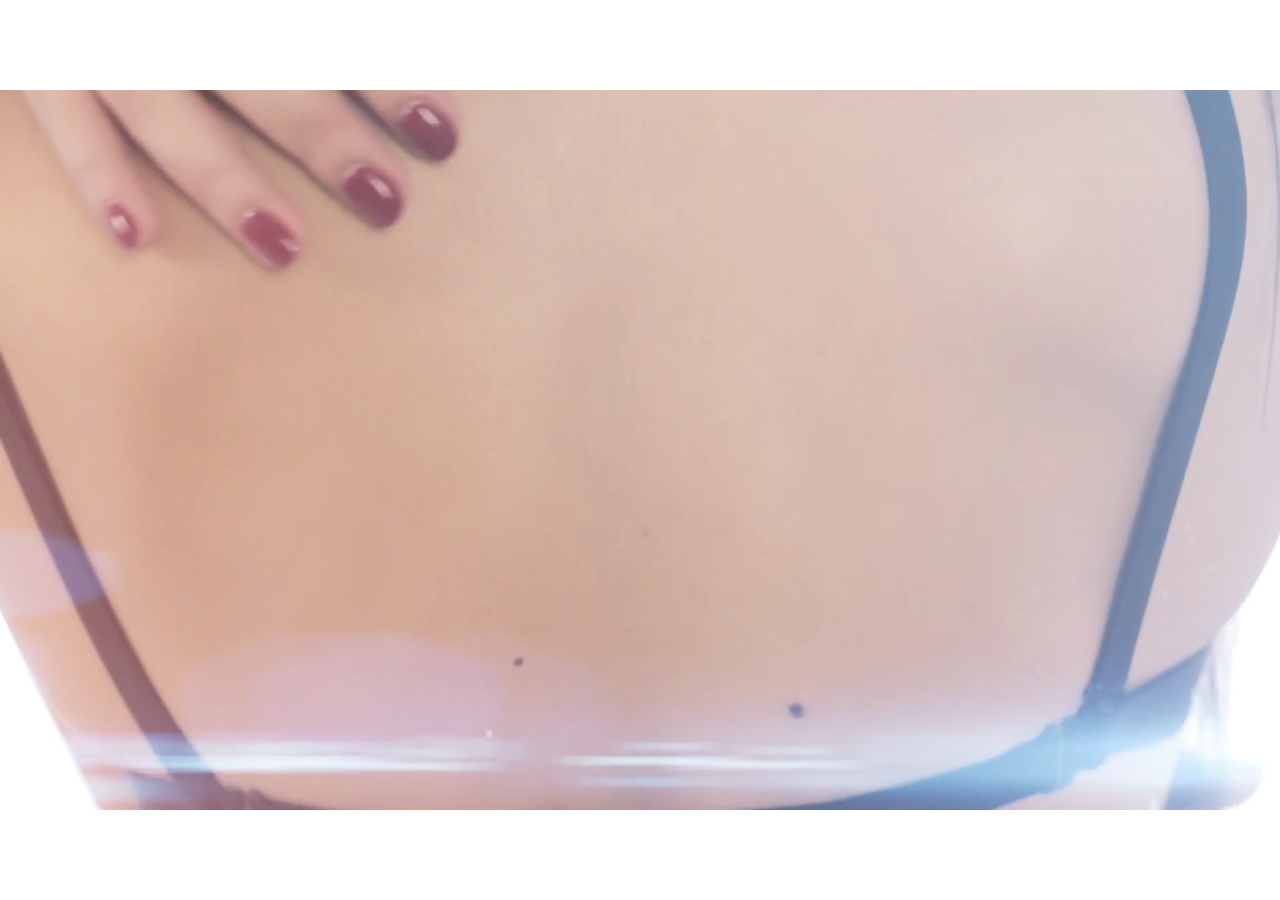
<file: Comingsoon.html>
<!DOCTYPE html>
<html lang="en">
<head>
    <meta charset="UTF-8">
    <meta name="viewport" content="width=device-width, initial-scale=1.0">
    <title>Cam Clients</title>
    <link rel="stylesheet" href="Comingsoon.css">
</head>
<body>
    <section class="comingsoon">
        <video autoplay muted loop id="myVideo">
            <source src="./Videos/CAM CLIENTS WEB INTRO.mp4" type="video/mp4">
          </video>
    </section>
</body>
</html>
</file>
<file: css/style.css>
.bgColor{
    background: #131720;
}
img{
    width: 100%;
}
h1,h2,h3,h4,h5,h6,a{
    font-family: Rubik;
}
.sec-headings{
color: #FFF;
font-family: Rubik;
font-size: 36px;
font-weight: 400;
}
.creators-icons{
    max-width: 40px;
    width: 100%;
}
.creators-name{
color: #BFBFBF;
text-align: center;
font-family: Rubik;
font-size: 20px;
font-weight: 500;
}
.live-circle{
    border: 5px solid #D32A2A;
    border-radius: 50%;
}
.active-circle{
    border: 5px solid #03FF5C80;
    border-radius: 50%;
}
.booked-circle{
    border: 5px solid #FFE42199;
    border-radius: 50%;
}
a{
    text-decoration: none;
}
.pyirates-topbar .topbar-dropdown ul{
    list-style: none;
}
.pyirates-topbar .topbar-dropdown ul li {
    position: relative;
    display: inline-block;
}
.pyirates-topbar .topbar-dropdown ul li a{
    text-decoration: none;
    display: inline-block;
    color: #fff;
    font-size: 17px;
    font-family: Arial;
    font-weight: 700;
    padding: 10px 15px;
}
.pyirates-topbar .topbar-dropdown ul li ul {
    padding: 0 !important;
    opacity: 0;
    visibility: hidden;
    position: absolute;
    top: 0px;
    left: 5px;
    width: 235px;
    background: #8F0C33;
    border-radius: 5px;
    transition: 0.3s;
}
.pyirates-topbar .topbar-dropdown ul li:hover ul{
    opacity:1;
    visibility: visible;
    display: block;
    z-index: 1;
    border-radius: 5px;
}
.pyirates-topbar .topbar-dropdown ul li ul li{
    display: inline-block;
}
.pyirates-topbar .topbar-dropdown ul li ul li a{
    display: inline-block;
    width: 100%;
}
.pyirates-topbar .topbar-dropdown ul li ul li a:hover{
    background-color: #df3d3d;
    border-radius: 5px;
}
.topbar-search{}
.topbar-search form{
    position: relative;
}
.topbar-search form input{
    width: 100%;
    outline: none;
    background: #151F30;
    border: none;
    height: 40px;
    padding: 11.5px 60px 11.5px 20px;
    align-items: center;
    color: #fff;
    border-radius: 15px;
    
}
.topbar-search form button {
    background: none;
    color: #FF2363;
    border: none;
    outline: none;
    position: absolute;
    top: 5px;
    right: 15px;
}

.topbar-signin img{
    padding-bottom: 5px;
    margin: 0 3px;
}
.topbar-signin a{
color: #E0E0E0;
font-family: Inter;
font-size: 16px;
font-style: normal;
font-weight: 500;
line-height: 21px;
text-decoration: none;
display: inline-block;
transition: 0.3s;
}
.topbar-signin a:hover{
    color: #FF2363;
}

.main-navigation{
    background-color: #8F0C33 !important;
}
.main-navigation ul li{
    padding: 0;
    margin: 0;
}
.main-navigation ul li a{
color: #FFF;
text-align: center;
font-family: Arial;
font-size: 17px;
font-weight: 700;
display: inline-block;
padding: 10px 18px !important;
transition: 0.4s;
}
.main-navigation ul li a:hover{
background-color: #FF0000;
color: #fff;
}
.main-navigation ul li a:active{
background-color: #FF0000 !important;
}
.main-navigation ul li a img {
    width: 18px;
    margin-right: 7px;
    position: relative;
    bottom: 2px;
}
.nav-item-live IMG{
    position: relative;
    top: 2px;
    left: 0px;
    width: 14px !important;
}

.pyirates-hero-section{
    background-image: url(./../Images/pyirates\ hero\ section\ backgound\ image.webp);
    background-size: cover;
    background-position:center center;
    background-repeat: no-repeat;
    height: 55vh;
    display: flex;
    justify-content: center;
    align-items: center;
    position: relative;
    overflow: hidden;
}
.pyirates-hero-section::after{
    content: "";
    height: 100%;
    width: 100%;
    background-color: rgba(0, 0, 0, 0.29);
    position: absolute;
    top: 0;
    left: 0;
    z-index: 1;
}
.pyirates-hero-content{
    position: relative;
    z-index: 11;
}
.camclient-hero-text h1{
color: #FFF;
text-align: center;
text-shadow: 0px 0px 15px #F00;
font-family: Sitka;
font-size: 100px;
font-style: normal;
font-weight: 700;
line-height: normal;
letter-spacing: 12.8px;
}
.camclient-hero-text h2 {
    color: #FFF;
    text-align: center;
    text-shadow: 0px 0px 8px #F00;
    font-family: Sitka;
    font-size: 40px;
    font-style: normal;
    font-weight: 700;
    line-height: normal;
    background: rgba(255, 255, 255, 0.15);
    display: inline-block;
    padding: 4px 35px;
    border-radius: 40px;
}
.carousel-buttons{
    clear: both;
    align-items: center;
    position: relative;
    top: 90px !important;
}
.carousel-buttons .left-button{
    float: left;
    width: 50px;
    background: none;
    border: none;
    margin-right: 10px;
}
.carousel-buttons .right-button{
    float: right;
    width: 50px;
    background: none;
    border: none;
    margin-left: 10px;
}

.creator-profile .profile-image{
    max-width: 170px;
    width: 100%;
}
.trending-image{
    position: relative;
}
.trending-image .creator-image{
    max-width: 150px;
    width: 100%;
}
.trending-image .status-icon {
    position: absolute;
    top: 20px;
    right: -10px;
    width: 25px !important;
}
.featured-callers .carousel-buttons{
    clear: both;
    align-items: center;
    position: relative;
    top: 160px !important;
}
.all-top-models {
    position: relative;
    z-index: 1;
}
.all-top-models::after{
    content: "";
    height: 100% !important;
    width: 100% !important;
    background: #000;
    position: absolute;
    top: 0;
    left: 0;
    z-index: 2;
    background: linear-gradient(180deg,rgba(0,0,0,0) 80% , rgba(0,0,0,1)97%);
    border-radius: 30px;
    cursor: pointer;
}
.all-top-models .top-models-content {
    position: absolute;
    width: 100%;
    bottom: 0;
    z-index: 10;
    /* background: rgb(0,0,0);
    background: linear-gradient(180deg, rgba(0,0,0,0) 0%, rgba(0,0,0,1) 89%); */
}
.all-top-models img{
    position: relative;
    z-index: 1;
    border-radius: 30px;
}
.top-models-content{
    border-radius: 30%;
}
.green-icon{
    color: #03FF5C;
}
.white-icon{
    color: #FFE4C4;
}
.contact-icons{
    font-size: 18px;
    padding: 0 5px;
    transition: 0.3s;
}
.contact-icons:hover{
    color: #FF2363;
}
.top-model-username {
    font-size: 14px;
    font-family: 'Rubik';
    font-weight: 500;
    color: #ff2363;
}
.video-call{
    overflow: hidden;
}
.video-call .carousel-buttons{
    clear: both;
    align-items: center;
    position: relative;
    top: 200px!important;
}
.video-call h4{
color: #D32A2A;
font-family: Rubik;
font-size: 16px !important;
font-weight: 500;
margin-top: 20px;
}
.video-callers-icons{
    margin-top: -35px;
    z-index: 10;
}

.pyirates-captains{}
.pyirates-captains .captains-profile{}
.pyirates-captains .captains-images{}
.pyirates-captains .captains-images img{}
.pyirates-captains .captains-details{}
.pyirates-captains .captains-details h3{
    font-size: 15px;
    color: #fff;
    transition: 0.3s;
}
.pyirates-captains .captains-details h3:hover{
    color: #FF2363;
}
.pyirates-captains .captains-details h6{
    font-size: 12px;
    color: #EF377A;
}
.captains-details .contact-icons {
    font-size: 15px;
    display: inline-block;
    padding: 4px 8px;
    background: #FFFFFF1A;
    margin-top: 8px;
    margin-right: 2px;
}
.captains-details .white-icon {
    border-radius: 10px 25px 25px 25px;
}
.captains-details .green-icon {
    border-radius: 25px 25px 25px 10px;
}
.captains-details .video-icon{
    border-radius: 25px 25px 10px 25px;
}
.pyirates-feed{}
.pyirates-feed .feed-content{}
.pyirates-feed .feed-content .card {
    background-color: #FFFFFF26;
    padding: 10px;
    border-radius: 25px;
}
.pyirates-feed .feed-content .card-image{
    position:relative;
}
.pyirates-feed .feed-content .card-image h4 {
    position: absolute;
    top: 10px;
    left: 15px;
    font-size: 16px;
    font-weight: 500;
    color: #EF377A;
}
.pyirates-feed .feed-content .card-image img{}
.pyirates-feed .feed-content .card-content{}
.pyirates-feed .feed-content .card-content .card-profile img {
    width: 100% !important;
    border-radius: 50%;
    margin-left: 10px;
}   
.pyirates-feed .feed-content .card-content p {
    font-size: 12px;
    font-weight: 400;
    color: #fff;
    margin-left: 17px;
}
.pyirates-feed .feed-content .card-content .white-icon{
    font-size: 15px;
    display: inline-block;
    padding: 4px 8px;
    background: #FFFFFF1A;
    margin-top: 8px;
    margin-right: 2px;
    border-radius: 10px 25px 25px 25px;
    color: #A19221;
}
.pyirates-feed .feed-content .card-content .green-icon{
    font-size: 15px;
    display: inline-block;
    padding: 4px 8px;
    background: #FFFFFF1A;
    margin-top: 8px;
    margin-right: 2px;
    border-radius: 25px 25px 25px 10px;
    color: #0B8B3E;
}
.pyirates-feed .feed-content .card-content .video-icon{
    font-size: 15px;
    display: inline-block;
    padding: 4px 8px;
    background: #FFFFFF1A;
    margin-top: 8px;
    margin-right: 2px;
    border-radius: 25px 25px 10px 25px;
    color: #D32A2A;
}

.feed-load-more{
    text-align: center;
    padding-top: 30px;
}
.feed-load-more button {
    background-color: #EF377A;
    color: #fff;
    font-size: 20px;
    font-family: 'Rubik';
    font-weight: 500;
    padding: 7px 23px;
    border-radius: 10px;
    outline: none;
    border: none;
    text-align: center;
}
.pyirates-footer{
    background: rgb(21,31,48);
    background: linear-gradient(180deg, rgba(21,31,48,1) 35%, rgba(19,23,32,1) 100%);
}
.pyirates-footer .footer-logo{}
.pyirates-footer .footer-logo img{
    width: 50%;
    margin-bottom: 20px;
}
.pyirates-footer .footer-text{}
.pyirates-footer .footer-text p{
    font-family: inter;
    font-size: 14px;
    font-weight: 400;
    color: #E0E0E0;
}
.pyirates-footer .footer-social{}
.pyirates-footer .footer-social span {
    font-size: 20px;
    display: inline-block;
    height: 35px;
    width: 35px;
    text-align: center;
    line-height: 37px;
    border-radius: 50%;
}
.pyirates-footer .footer-social .facebook {
    color: #fff;
    background: #3B5998;
}
.pyirates-footer .footer-social .twitter {
    color: #fff;
    background: #55ACEE;
}
.pyirates-footer .footer-social .insta {
    color: #000;
    background: #fff;
}
.pyirates-footer .footer-social .vk {
    color: #fff;
    background: #4C6C91;
}
.pyirates-footer .footer-social .tiktok {
    color: #fff;
    background: #010101;
}
.footer-links{}
.footer-links h4{
    font-family: Rubik;
    font-size: 18px;
    font-weight: 500;
    color: #fff;
}
.footer-links ul{
    list-style: none;
    margin-left: 0 !important;
}
.footer-links ul li{
   padding: 5px 0;
}
.footer-links ul li a {
    color: #fff;
    font-family: inter;
    font-size: 14px;
    transition: 0.3s;
}
.footer-links ul li a:hover{
    color: #EF377A;
}
.copyright{
    border-top: 1px solid #172337;
    
}
.copyright p{
    color: #E0E0E0;
    font-family: inter;
    font-size: 14px;
    font-weight: 400;
}
.copyright a{
    color: #E0E0E0;
    font-family: inter;
    font-size: 14px;
    font-weight: 400;
    padding: 0 10px;
    transition: 0.3s;
}

.copyright a:hover{
    color: #EF377A;
}
</file>
<file: Comingsoon.css>
*{
    padding: 0;
    margin: 0;
}
#myVideo {
    position: fixed;
    right: 0;
    bottom: 0;
    width: 100%;
    height: 100%;
  }
</file>
